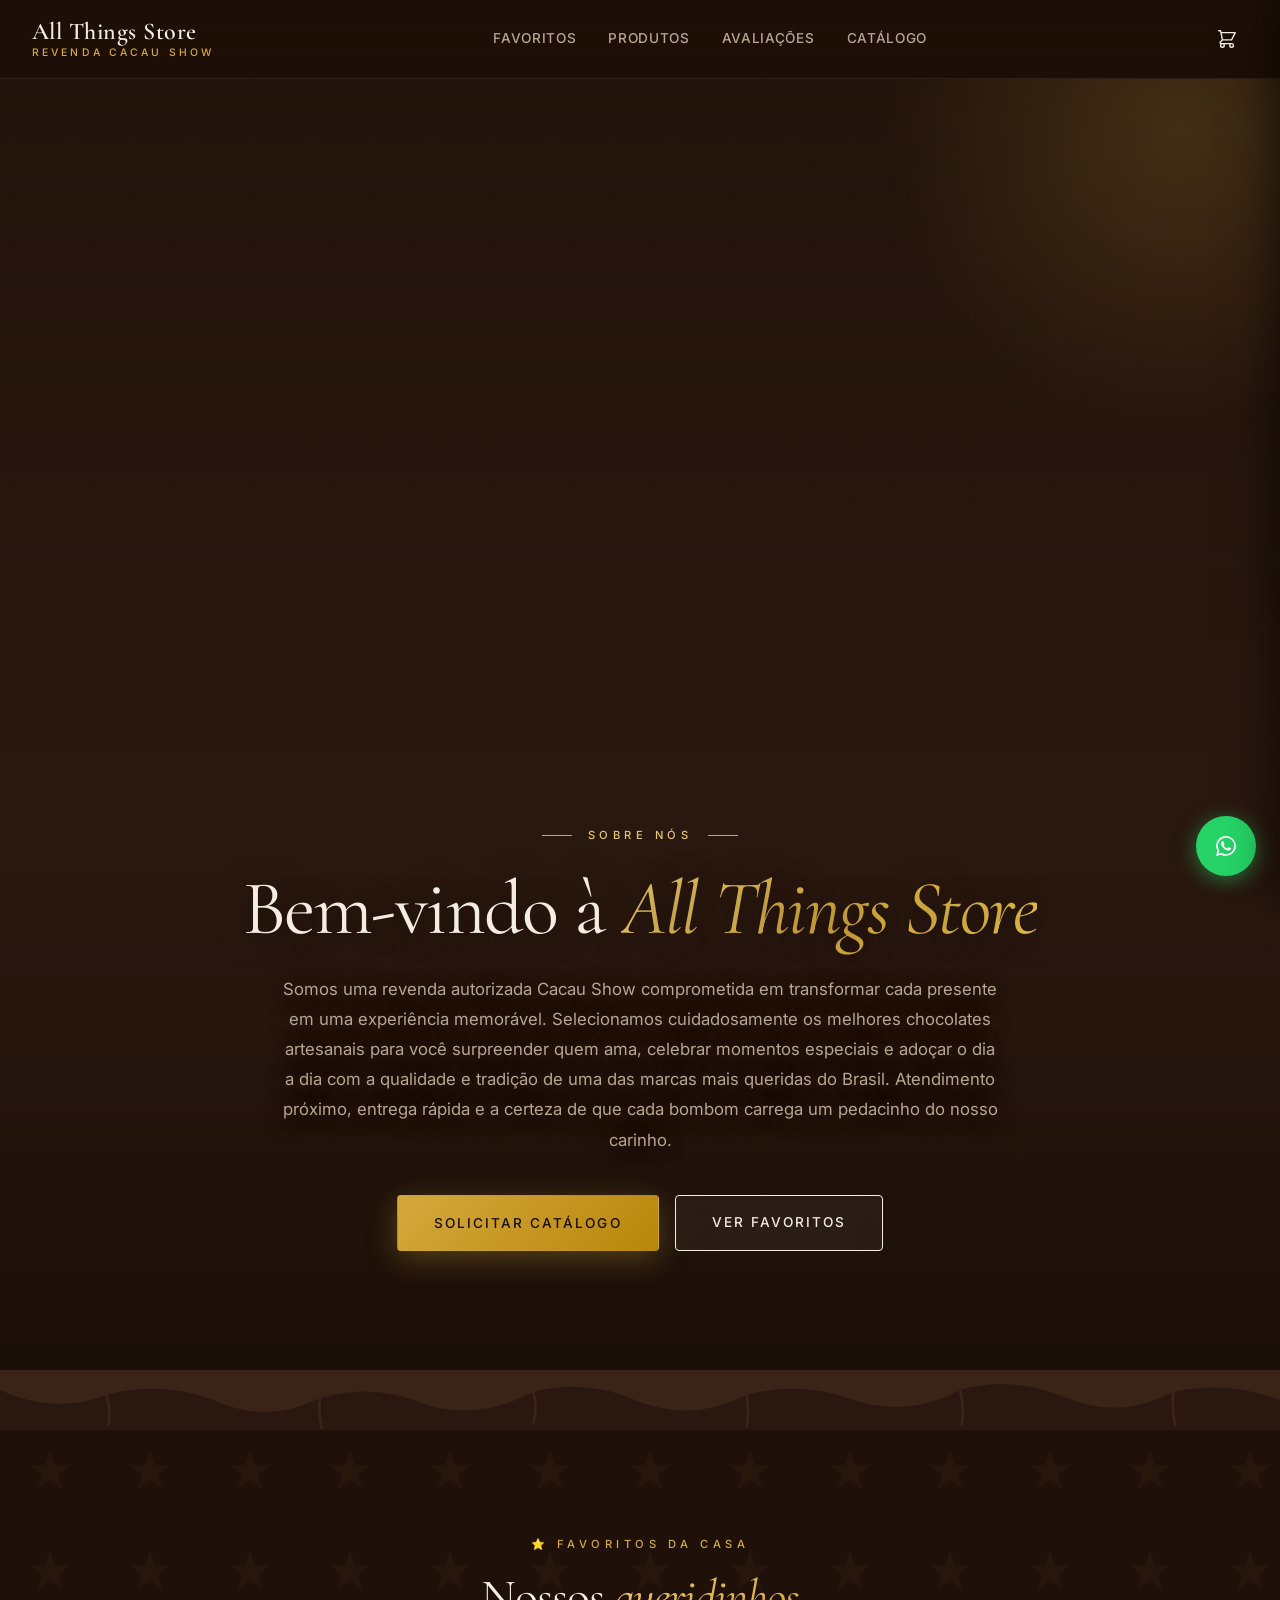
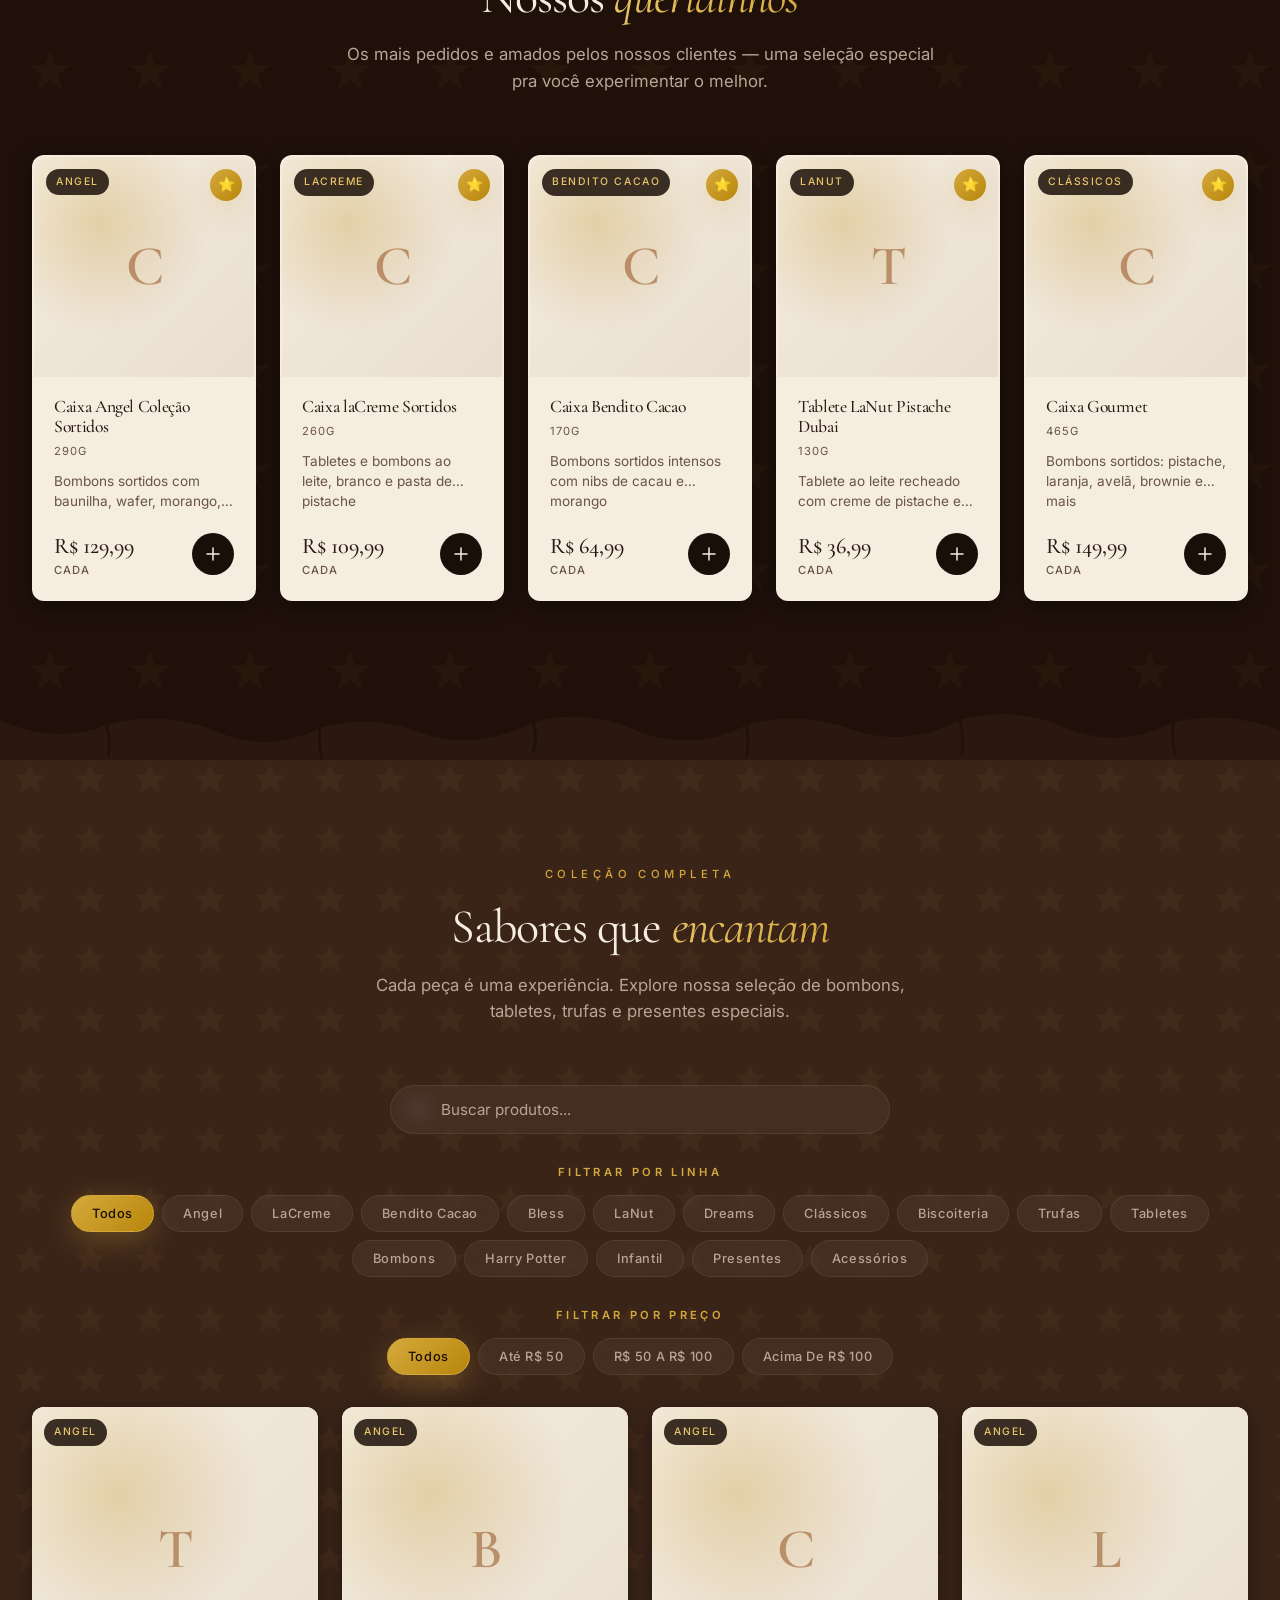
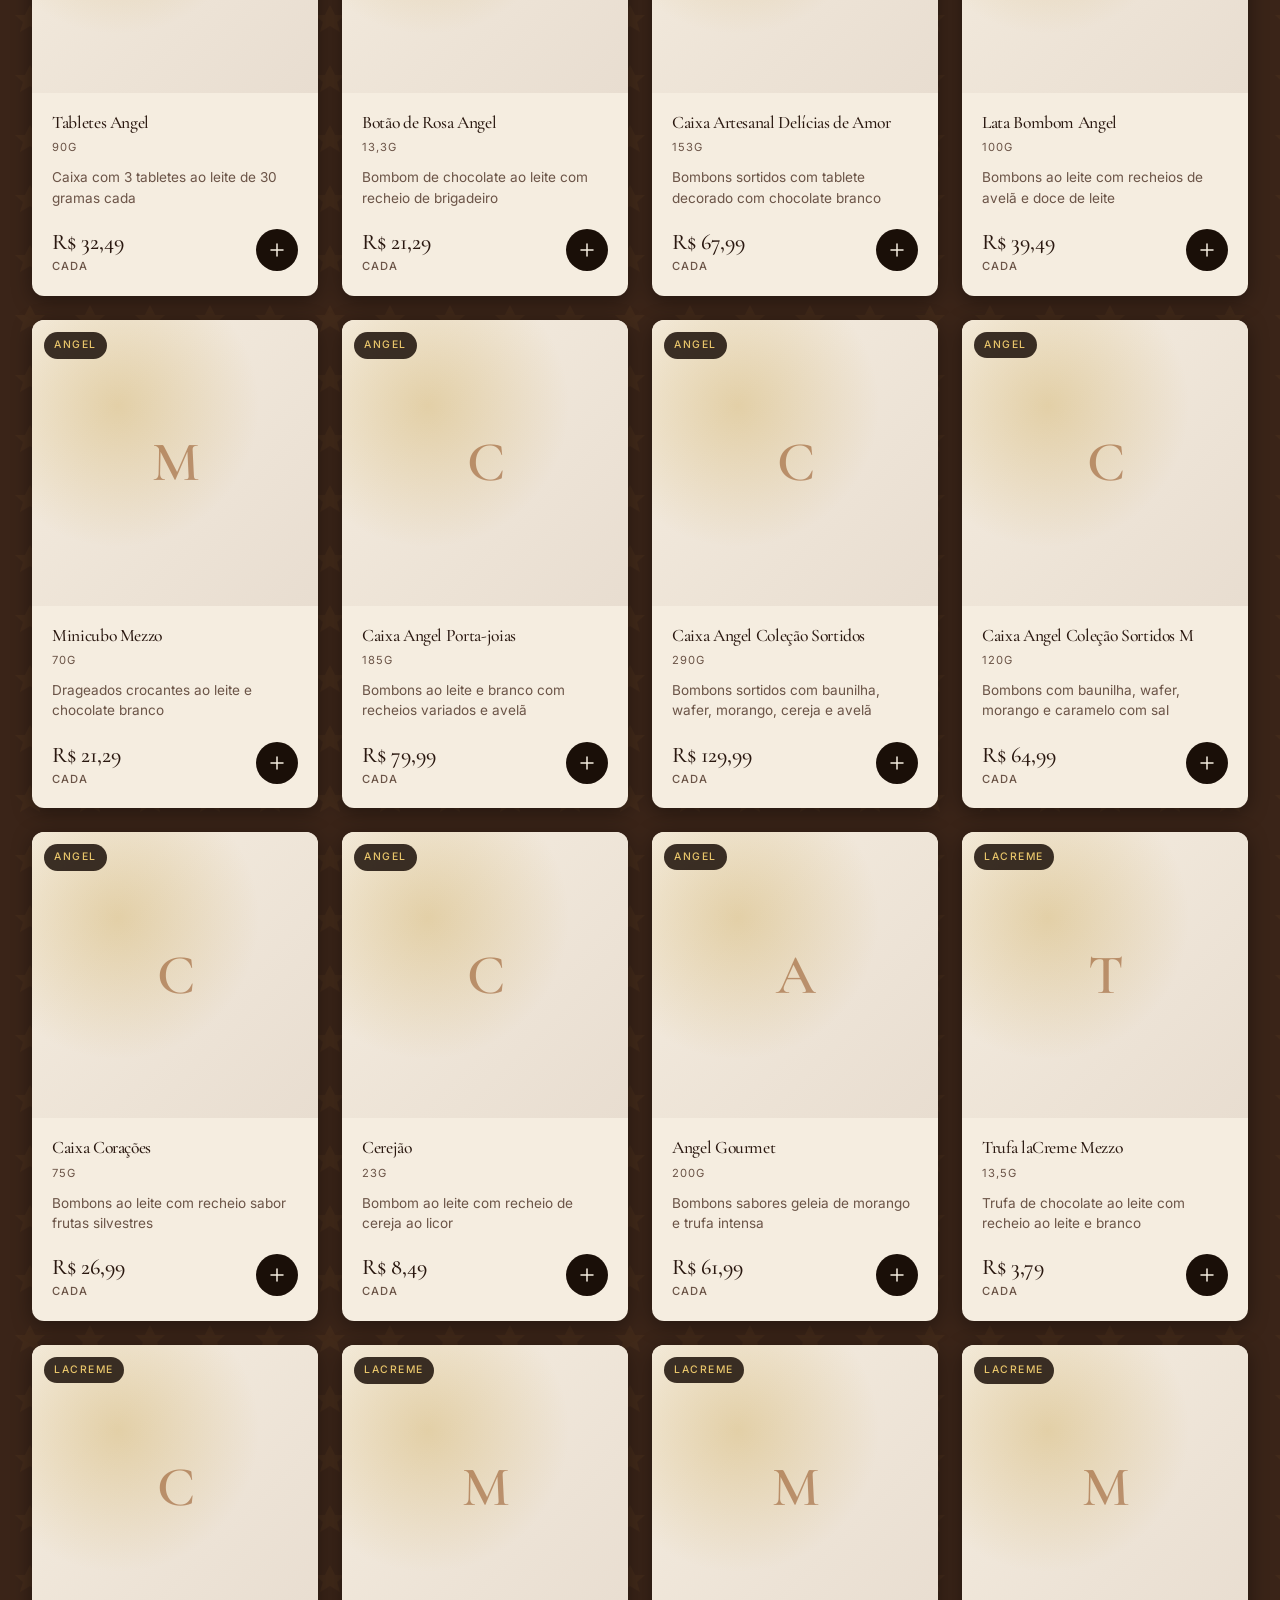
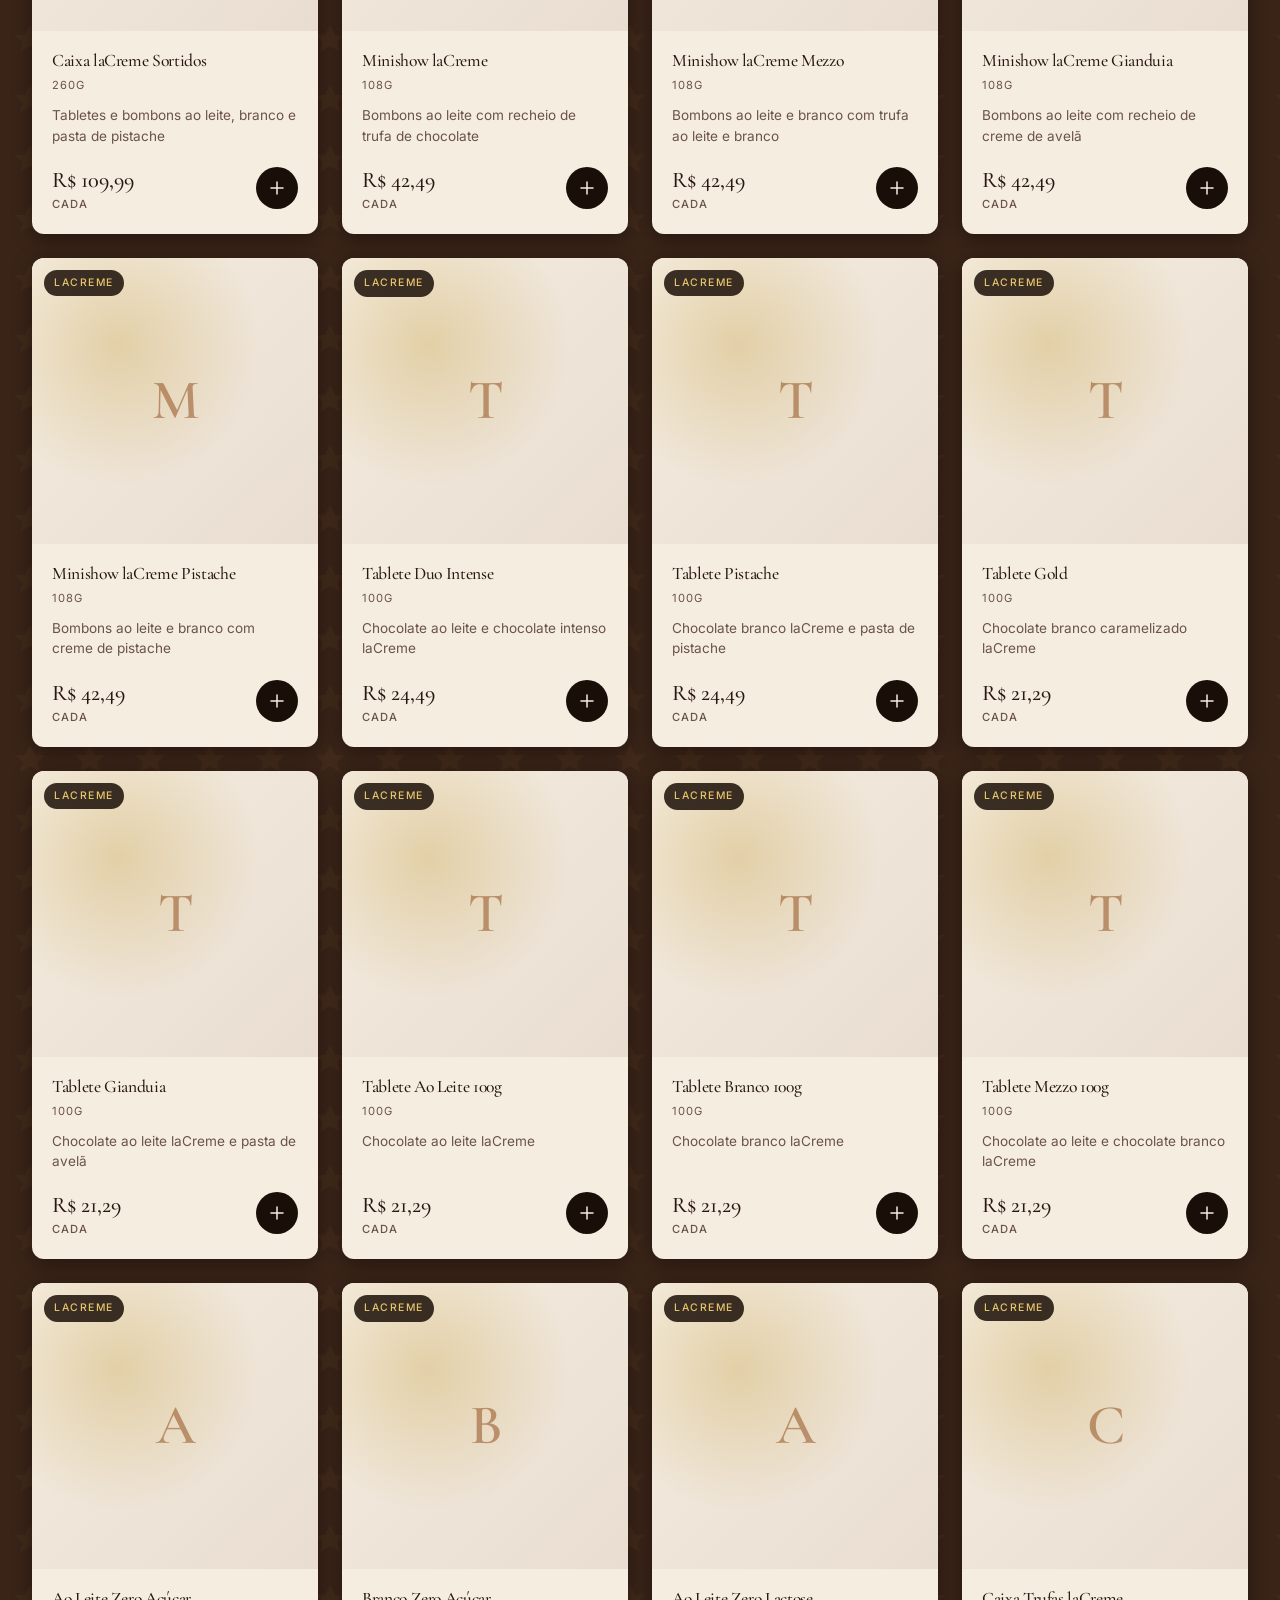
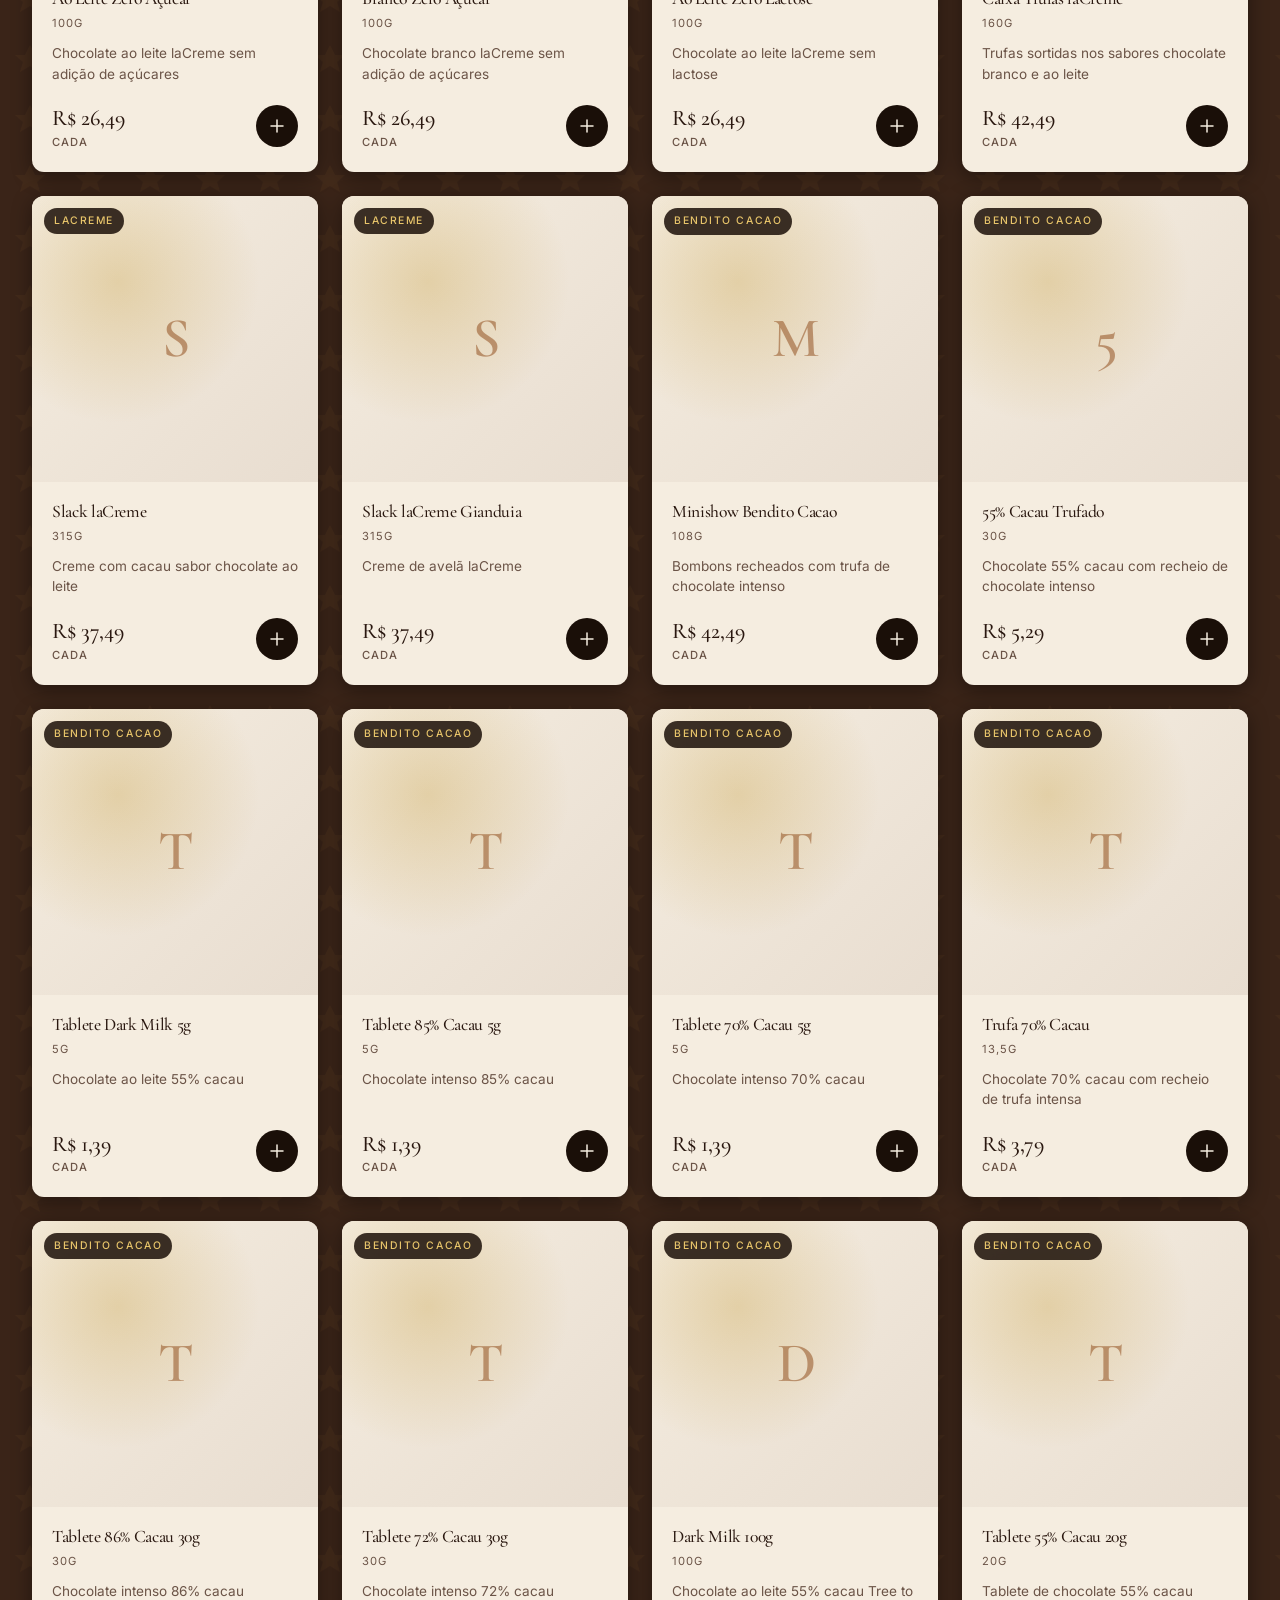
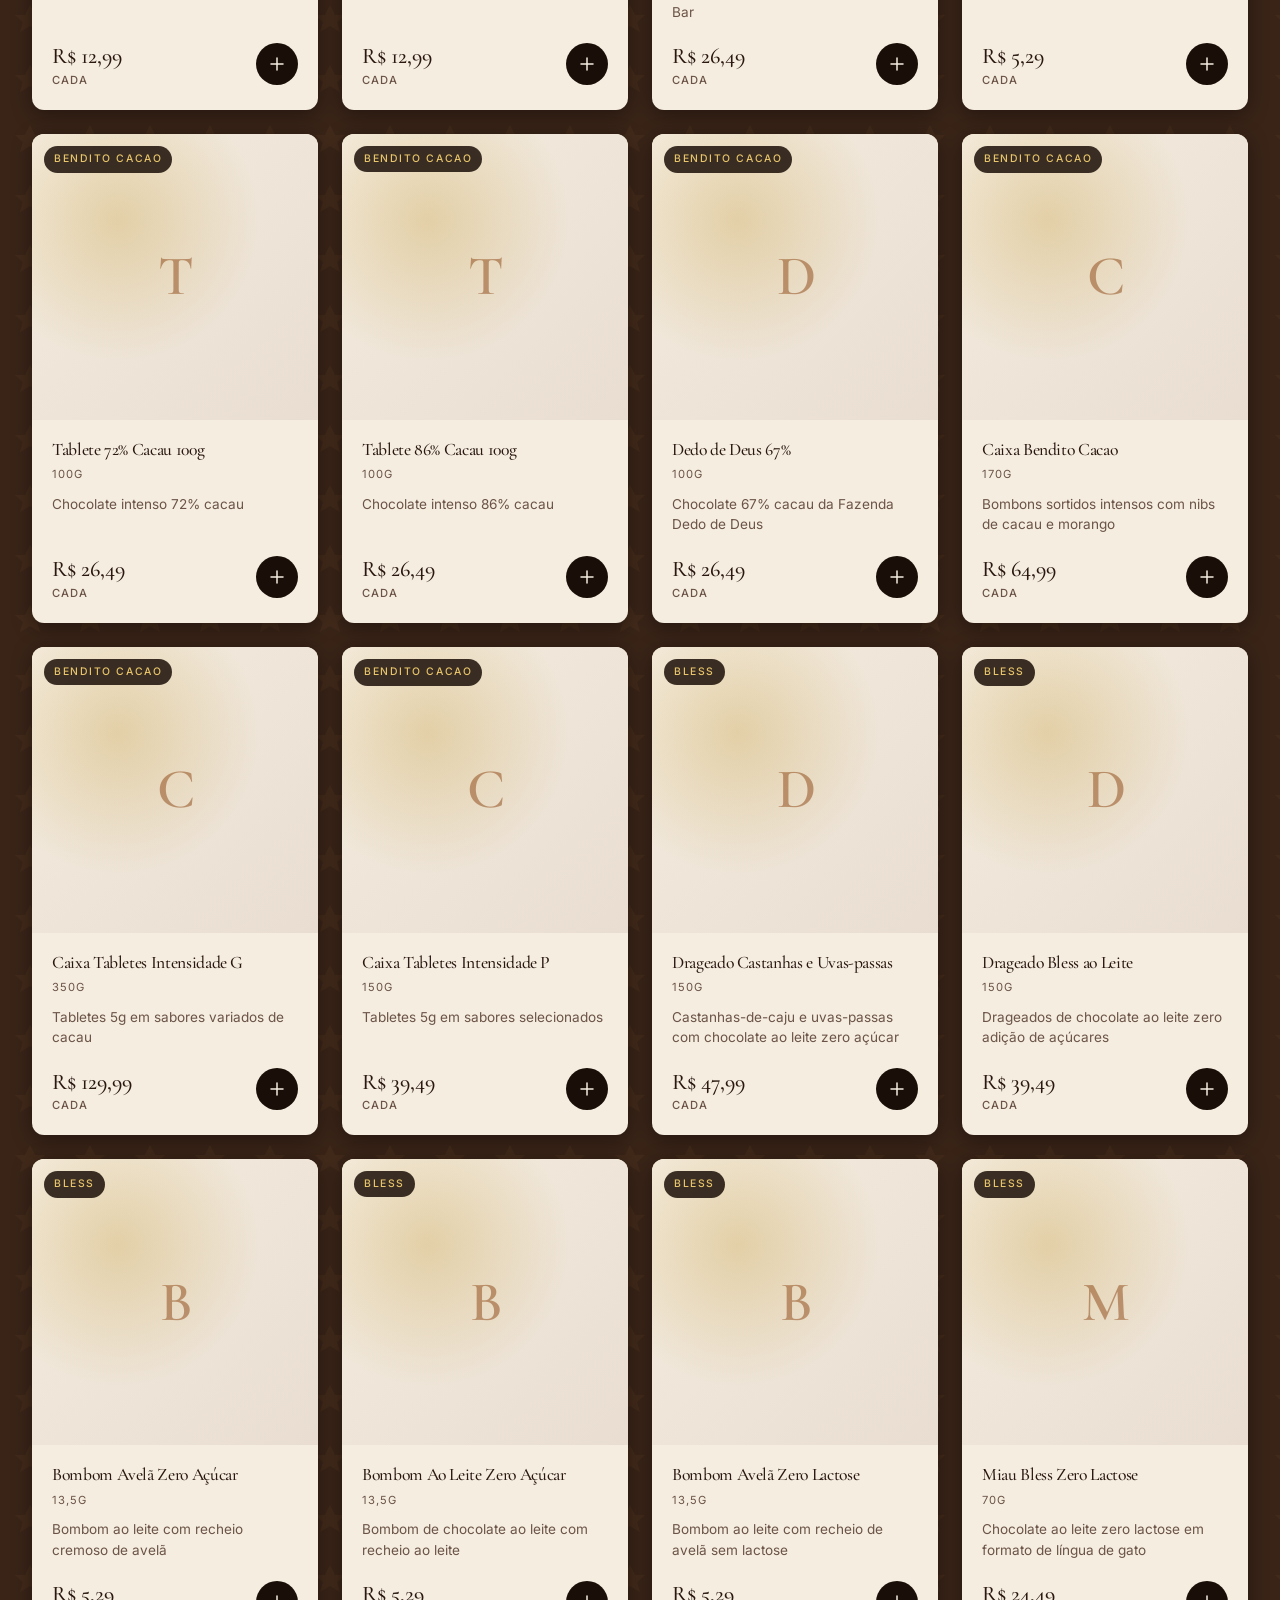
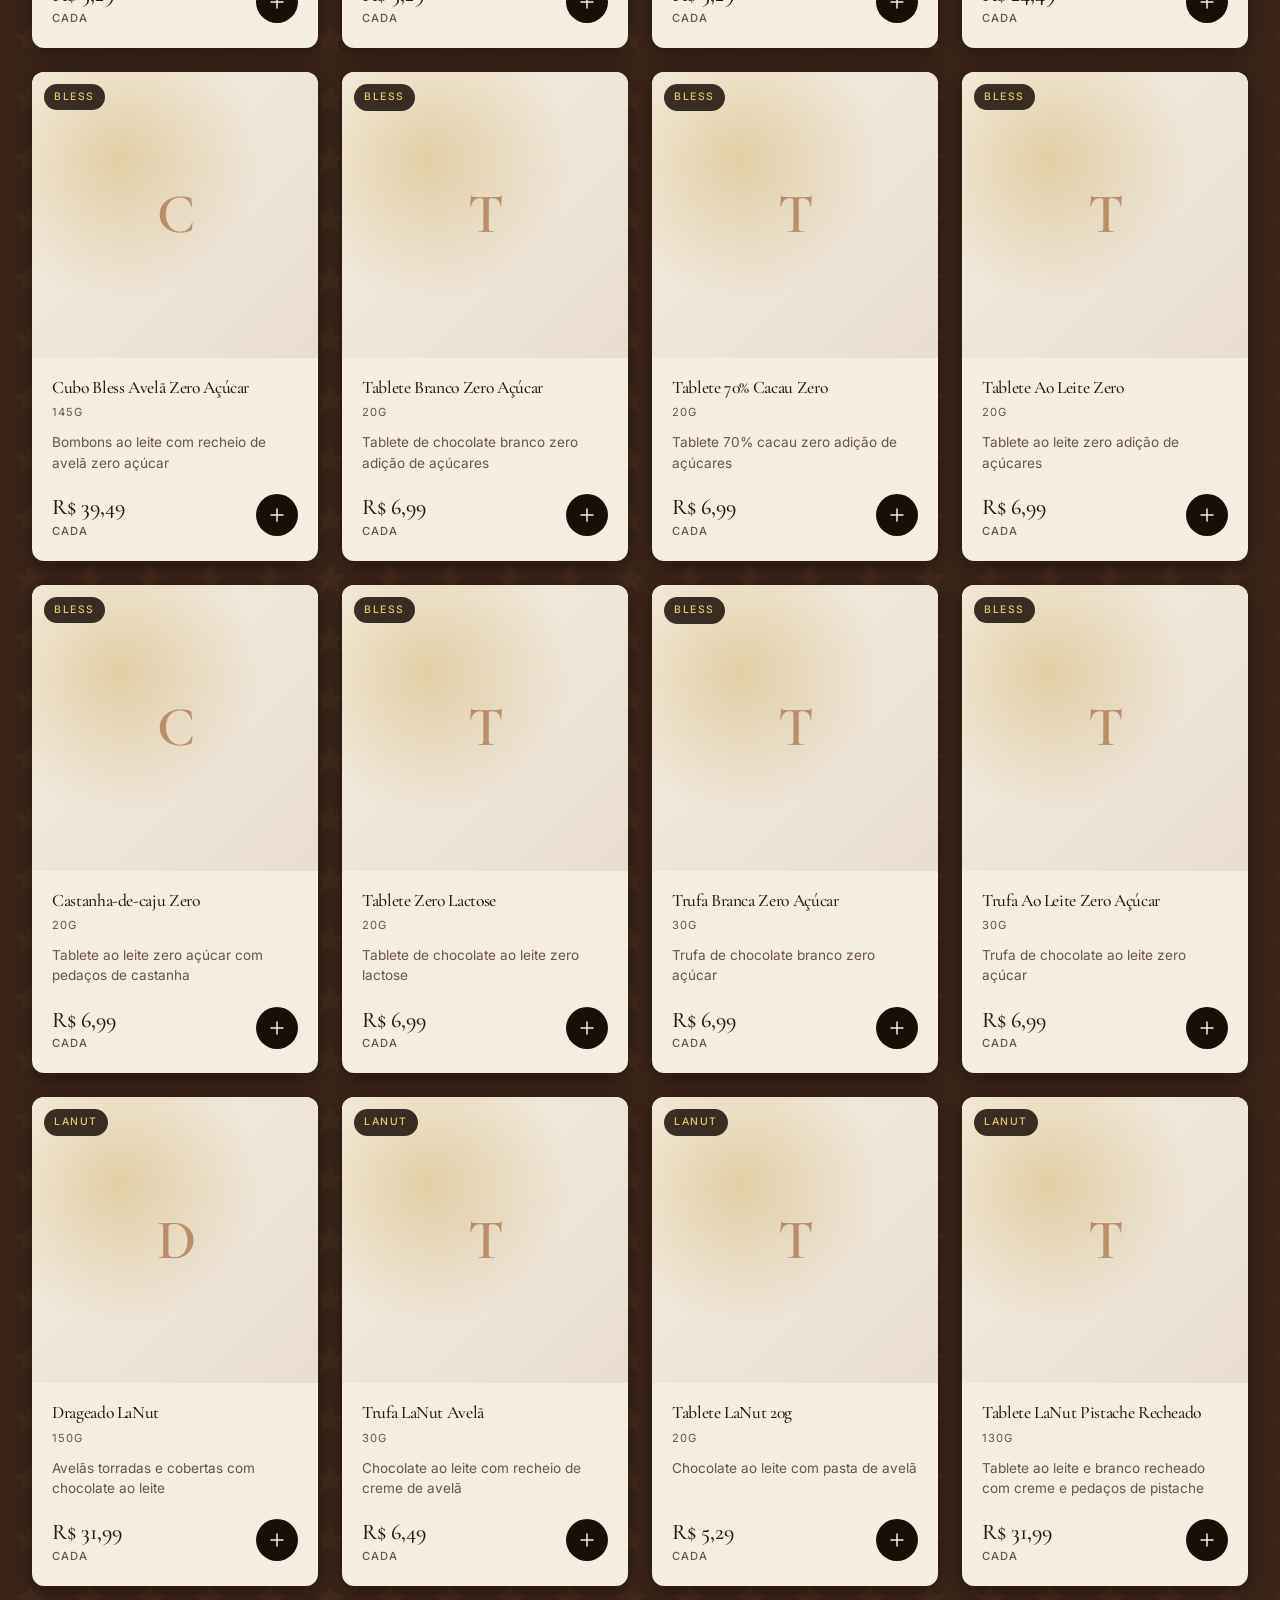
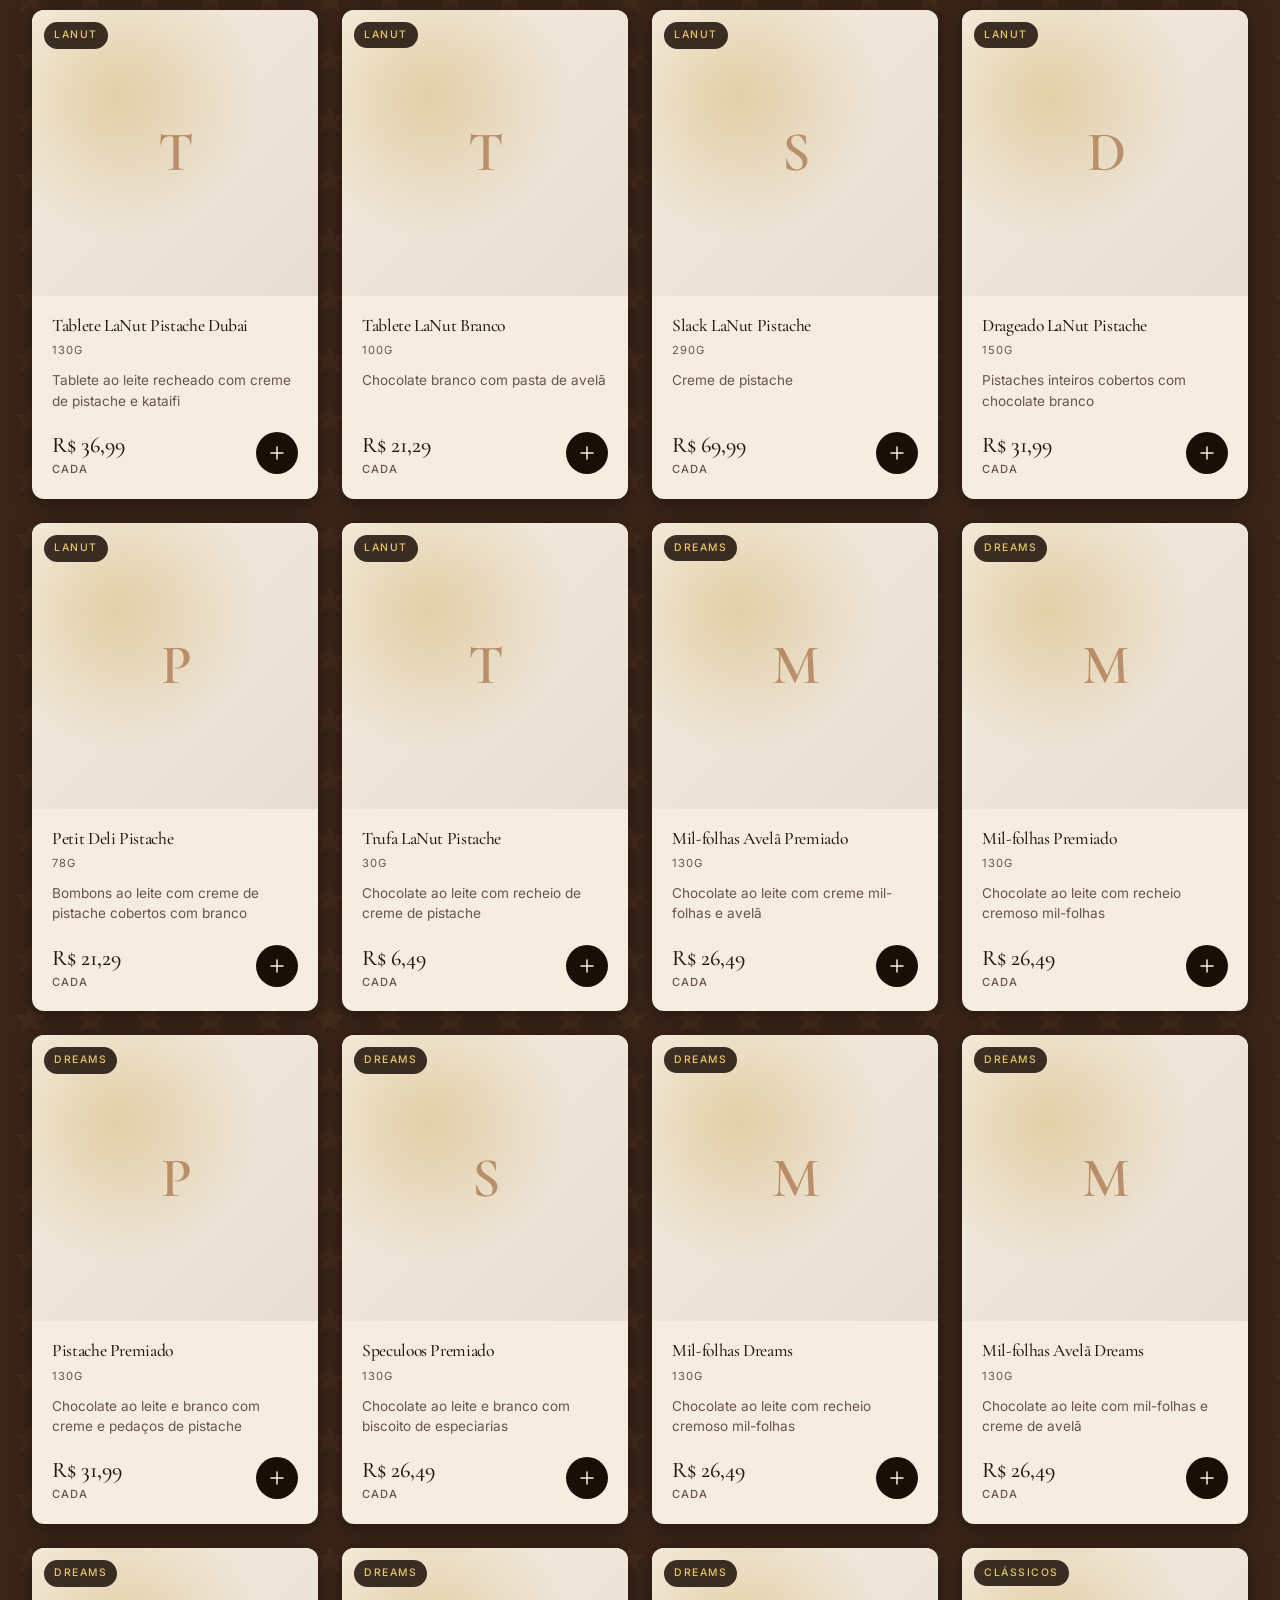
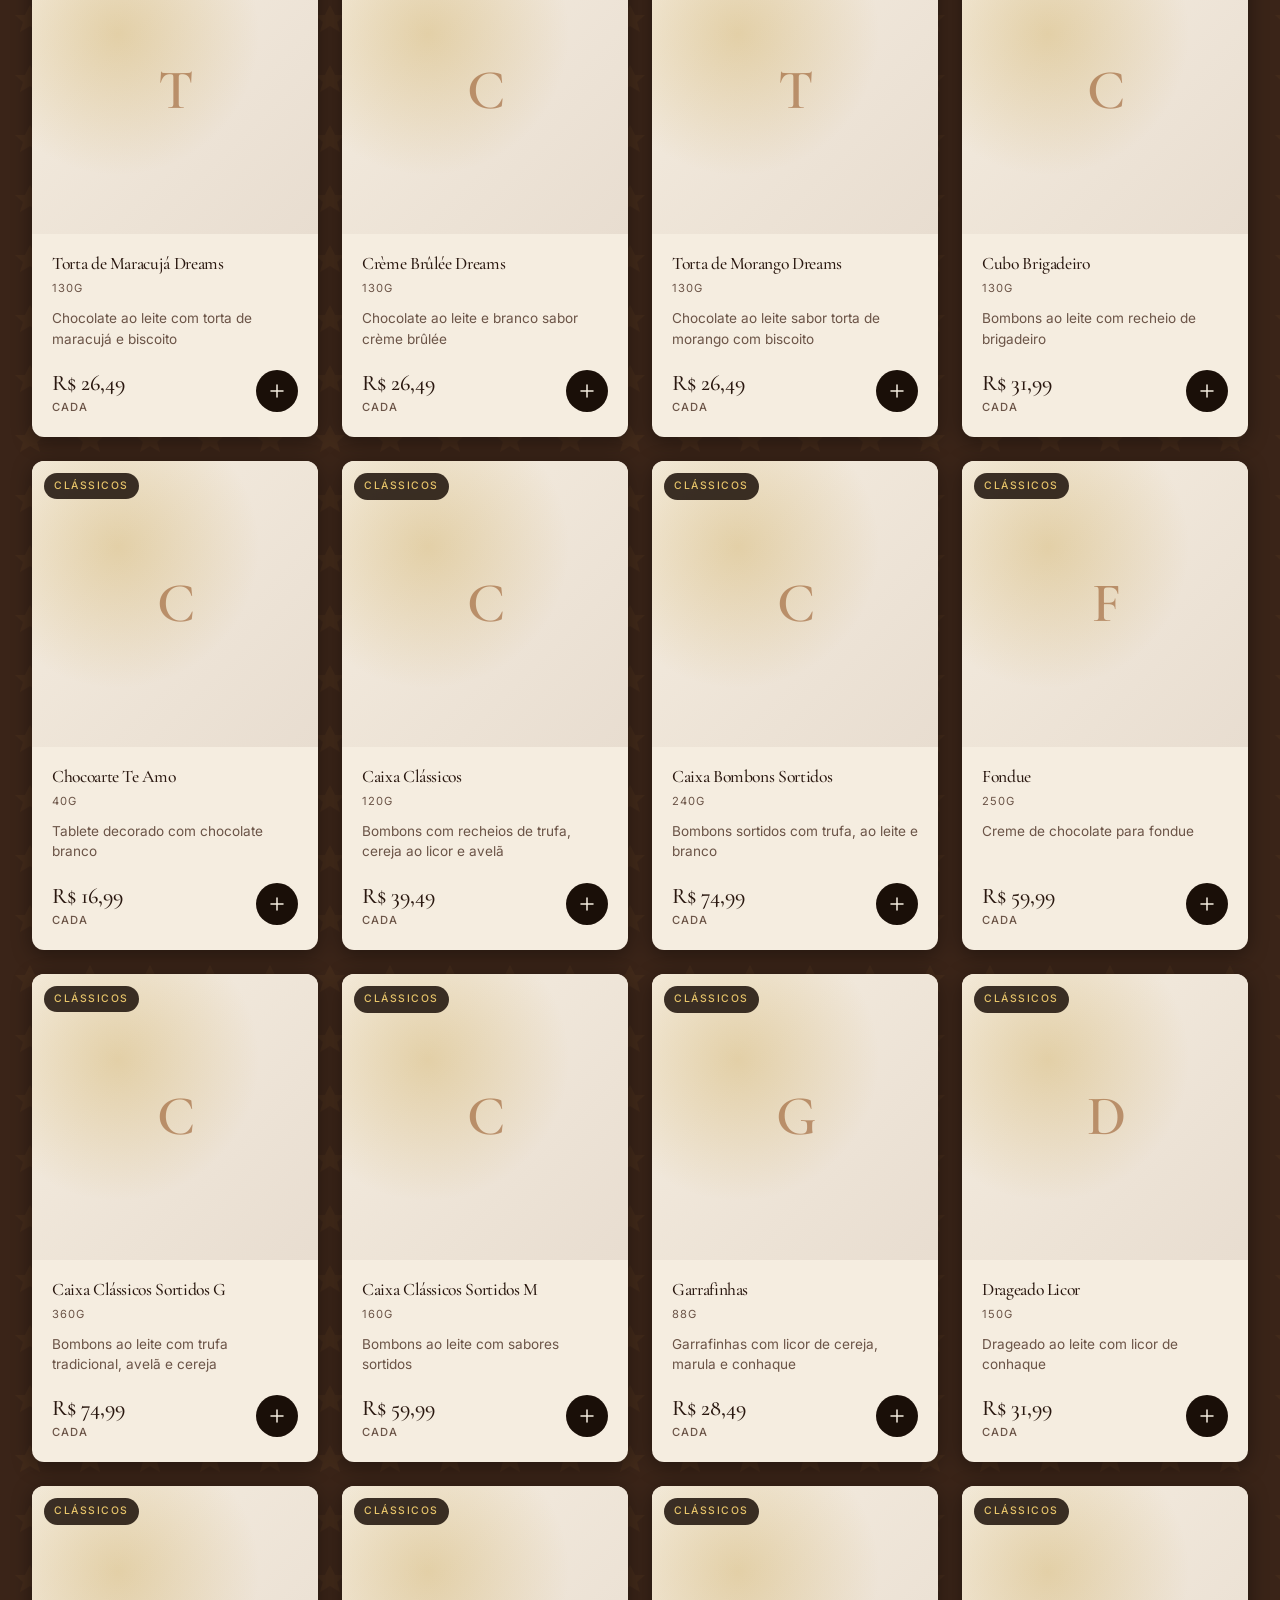
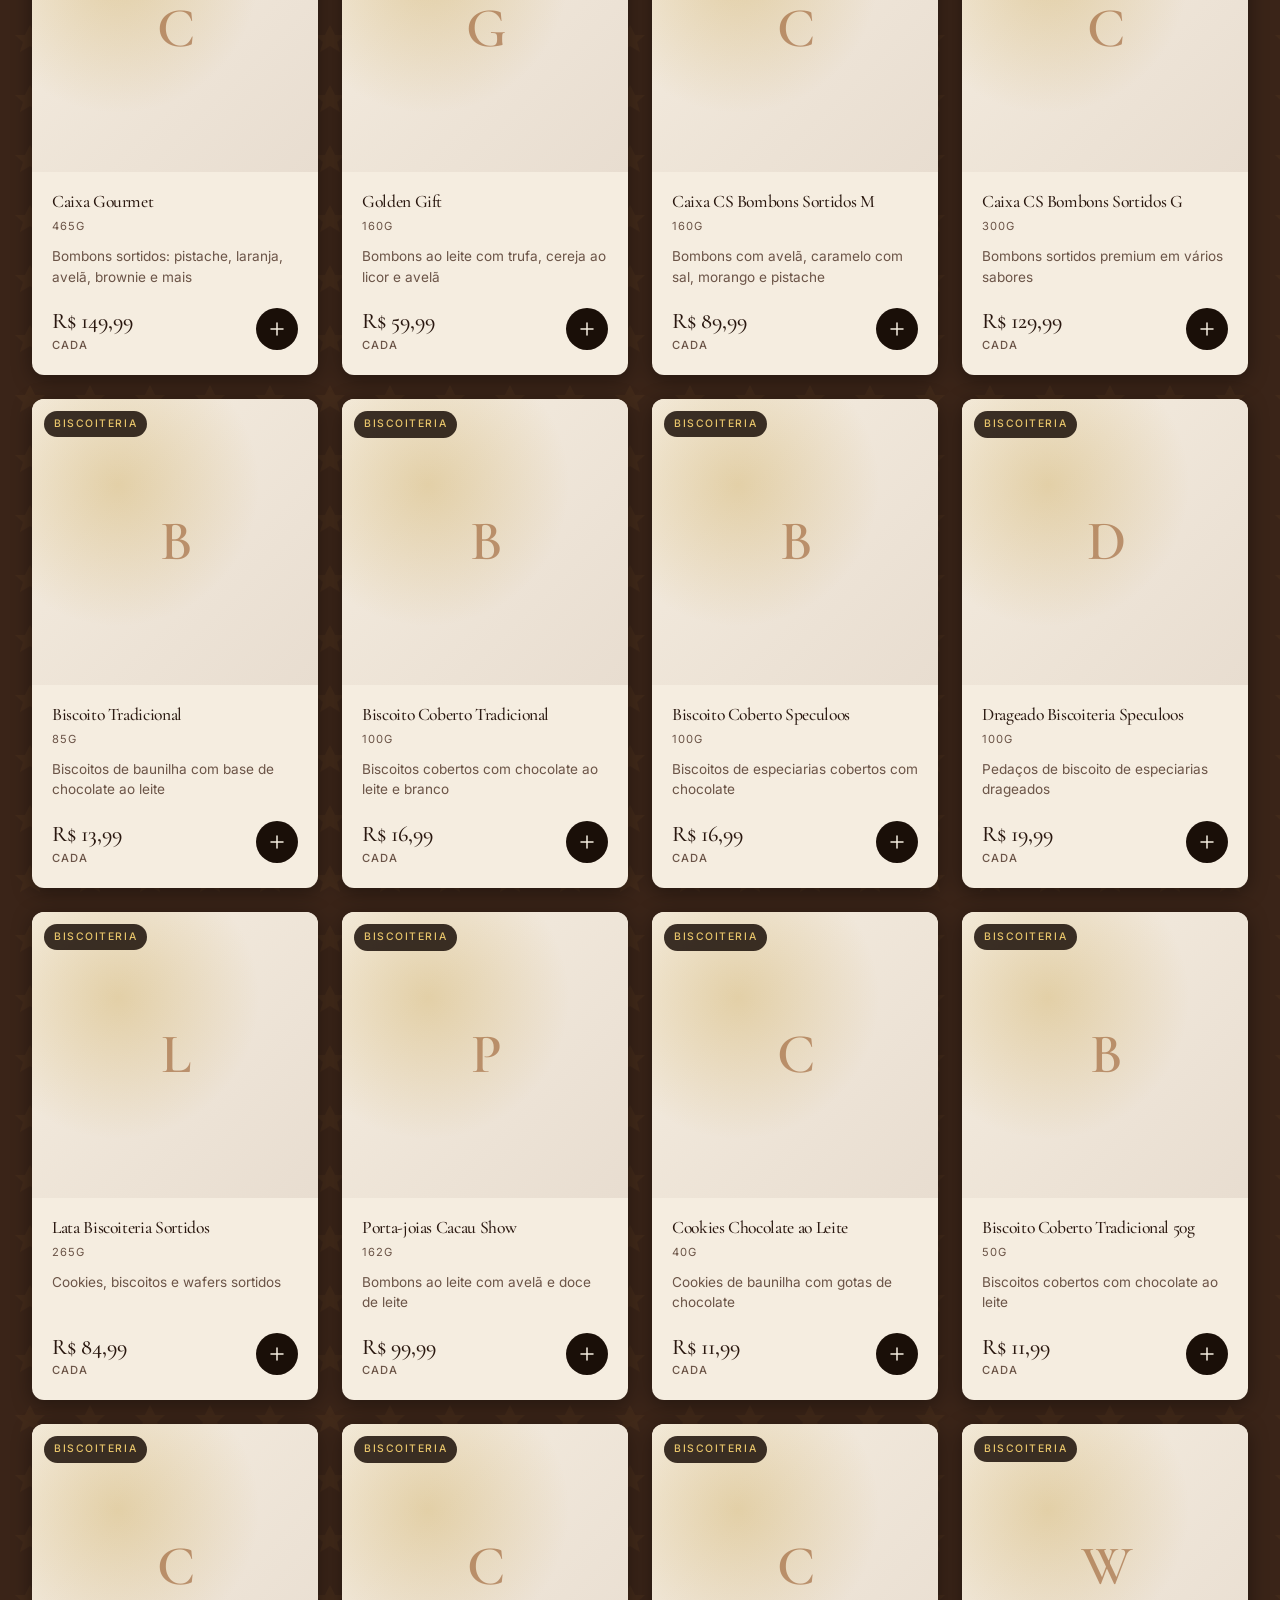
<file: index.html>
<!DOCTYPE html>
<html lang="pt-BR">
<head>
  <meta charset="UTF-8">
  <meta name="viewport" content="width=device-width, initial-scale=1.0">
  <title>All Things Store — Chocolates Cacau Show | Revenda Premium</title>
  <meta name="description" content="Revenda autorizada Cacau Show. Os melhores chocolates artesanais para todas as ocasiões.">
  <meta name="theme-color" content="#1A0F08">
  <meta property="og:title" content="All Things Store — Chocolates Premium">
  <meta property="og:description" content="Os melhores chocolates Cacau Show com entrega rápida e atendimento personalizado.">
  <meta property="og:type" content="website">
  <meta property="og:locale" content="pt_BR">
  <link rel="preconnect" href="https://fonts.googleapis.com">
  <link rel="preconnect" href="https://fonts.gstatic.com" crossorigin>
  <link href="https://fonts.googleapis.com/css2?family=Cormorant+Garamond:ital,wght@0,400;0,500;0,600;1,400;1,500&family=Inter:wght@400;500;600;700&display=swap" rel="stylesheet">
  <link rel="stylesheet" href="css/style.css">
</head>
<body>

<header class="header">
  <div class="header-inner">
    <a href="#inicio" class="logo">
      All Things Store
      <span class="logo-sub">Revenda Cacau Show</span>
    </a>
    <nav class="nav" id="navMenu">
      <a href="#favoritos">Favoritos</a>
      <a href="#produtos">Produtos</a>
      <a href="#avaliacoes">Avaliações</a>
      <a href="#catalogo">Catálogo</a>
    </nav>
    <div class="header-actions">
      <button class="icon-btn" id="cartBtn" aria-label="Abrir carrinho">
        <svg viewBox="0 0 24 24" fill="none" stroke="currentColor"><path stroke-linecap="round" stroke-linejoin="round" d="M3 3h2l.4 2M7 13h10l4-8H5.4M7 13L5.4 5M7 13l-2.293 2.293c-.63.63-.184 1.707.707 1.707H17m0 0a2 2 0 100 4 2 2 0 000-4zm-8 2a2 2 0 11-4 0 2 2 0 014 0z"/></svg>
        <span class="cart-count" id="cartCount">0</span>
      </button>
      <button class="menu-toggle" id="menuToggle" aria-label="Abrir menu">
        <span></span><span></span><span></span>
      </button>
    </div>
  </div>
</header>

<main>

<section class="hero" id="inicio">
  <video class="hero-video" autoplay muted loop playsinline preload="auto" aria-hidden="true">
    <source src="videos/hero-chocolates.mp4" type="video/mp4">
  </video>
  <span class="hero-tag">Sobre Nós</span>
  <h1>Bem-vindo à <em>All Things Store</em></h1>
  <p class="hero-sub">Somos uma revenda autorizada Cacau Show comprometida em transformar cada presente em uma experiência memorável. Selecionamos cuidadosamente os melhores chocolates artesanais para você surpreender quem ama, celebrar momentos especiais e adoçar o dia a dia com a qualidade e tradição de uma das marcas mais queridas do Brasil. Atendimento próximo, entrega rápida e a certeza de que cada bombom carrega um pedacinho do nosso carinho.</p>
  <div class="hero-actions">
    <button class="btn btn-primary" id="catalogBtnHero">Solicitar Catálogo</button>
    <a href="#favoritos" class="btn btn-outline">Ver Favoritos</a>
  </div>
</section>

<div class="chocolate-drip">
  <svg viewBox="0 0 1440 60" preserveAspectRatio="none" xmlns="http://www.w3.org/2000/svg">
    <path d="M0,0 L0,20 Q60,45 120,25 Q180,10 240,30 Q300,55 360,28 Q420,12 480,35 Q540,50 600,22 Q660,8 720,32 Q780,52 840,25 Q900,10 960,30 Q1020,48 1080,20 Q1140,5 1200,28 Q1260,50 1320,22 Q1380,10 1440,30 L1440,0 Z" fill="#3A2418"/>
    <path d="M120,25 Q125,40 122,55 M360,28 Q358,45 362,58 M600,22 Q605,38 600,52 M840,25 Q843,42 840,56 M1080,20 Q1085,38 1082,55 M1320,22 Q1318,40 1322,55" stroke="#3A2418" stroke-width="3" fill="none" stroke-linecap="round"/>
  </svg>
</div>

<section class="favorites" id="favoritos">
  <div class="section-inner">
    <div class="section-header">
      <span class="section-tag">⭐ Favoritos da Casa</span>
      <h2>Nossos <em>queridinhos</em></h2>
      <p>Os mais pedidos e amados pelos nossos clientes — uma seleção especial pra você experimentar o melhor.</p>
    </div>
    <div class="favorites-grid" id="favoritesGrid"></div>
  </div>
</section>

<div class="chocolate-drip">
  <svg viewBox="0 0 1440 60" preserveAspectRatio="none" xmlns="http://www.w3.org/2000/svg">
    <path d="M0,0 L0,20 Q60,45 120,25 Q180,10 240,30 Q300,55 360,28 Q420,12 480,35 Q540,50 600,22 Q660,8 720,32 Q780,52 840,25 Q900,10 960,30 Q1020,48 1080,20 Q1140,5 1200,28 Q1260,50 1320,22 Q1380,10 1440,30 L1440,0 Z" fill="#1F100A"/>
    <path d="M120,25 Q125,40 122,55 M360,28 Q358,45 362,58 M600,22 Q605,38 600,52 M840,25 Q843,42 840,56 M1080,20 Q1085,38 1082,55 M1320,22 Q1318,40 1322,55" stroke="#1F100A" stroke-width="3" fill="none" stroke-linecap="round"/>
  </svg>
</div>

<section id="produtos">
  <div class="section-inner">
    <div class="section-header">
      <span class="section-tag">Coleção Completa</span>
      <h2>Sabores que <em>encantam</em></h2>
      <p>Cada peça é uma experiência. Explore nossa seleção de bombons, tabletes, trufas e presentes especiais.</p>
    </div>
    <div class="search-bar">
      <svg viewBox="0 0 24 24" fill="none" stroke="currentColor" stroke-width="2"><path stroke-linecap="round" stroke-linejoin="round" d="M21 21l-6-6m2-5a7 7 0 11-14 0 7 7 0 0114 0z"/></svg>
      <input type="text" id="searchInput" placeholder="Buscar produtos..." aria-label="Buscar produtos">
    </div>

    <div class="filter-group">
      <h4 class="filter-label">Filtrar por Linha</h4>
      <div class="filters" id="filters"></div>
    </div>

    <div class="filter-group">
      <h4 class="filter-label">Filtrar por Preço</h4>
      <div class="filters" id="priceFilters">
        <button class="filter-btn active" data-price="all">Todos</button>
        <button class="filter-btn" data-price="low">Até R$ 50</button>
        <button class="filter-btn" data-price="mid">R$ 50 a R$ 100</button>
        <button class="filter-btn" data-price="high">Acima de R$ 100</button>
      </div>
    </div>

    <div class="products-grid" id="productsGrid"></div>
  </div>
</section>

<div class="chocolate-drip">
  <svg viewBox="0 0 1440 60" preserveAspectRatio="none" xmlns="http://www.w3.org/2000/svg">
    <path d="M0,0 L0,20 Q60,45 120,25 Q180,10 240,30 Q300,55 360,28 Q420,12 480,35 Q540,50 600,22 Q660,8 720,32 Q780,52 840,25 Q900,10 960,30 Q1020,48 1080,20 Q1140,5 1200,28 Q1260,50 1320,22 Q1380,10 1440,30 L1440,0 Z" fill="#3A2418"/>
    <path d="M120,25 Q125,40 122,55 M360,28 Q358,45 362,58 M600,22 Q605,38 600,52 M840,25 Q843,42 840,56 M1080,20 Q1085,38 1082,55 M1320,22 Q1318,40 1322,55" stroke="#3A2418" stroke-width="3" fill="none" stroke-linecap="round"/>
  </svg>
</div>

<section class="benefits">
  <div class="section-inner">
    <div class="section-header">
      <span class="section-tag">Vantagens</span>
      <h2>Por que comprar <em>conosco</em></h2>
    </div>
    <div class="benefits-grid">
      <div class="benefit reveal">
        <div class="benefit-icon"><svg viewBox="0 0 24 24" fill="none" stroke="currentColor"><path stroke-linecap="round" stroke-linejoin="round" d="M9 12l2 2 4-4m5.618-4.016A11.955 11.955 0 0112 2.944a11.955 11.955 0 01-8.618 3.04A12.02 12.02 0 003 9c0 5.591 3.824 10.29 9 11.622 5.176-1.332 9-6.03 9-11.622 0-1.042-.133-2.052-.382-3.016z"/></svg></div>
        <h3>Produtos Originais</h3>
        <p>Revenda autorizada Cacau Show com garantia de qualidade</p>
      </div>
      <div class="benefit reveal">
        <div class="benefit-icon"><svg viewBox="0 0 24 24" fill="none" stroke="currentColor"><path stroke-linecap="round" stroke-linejoin="round" d="M13 16h-1v-4h-1m1-4h.01M21 12a9 9 0 11-18 0 9 9 0 0118 0z"/></svg></div>
        <h3>Atendimento Próximo</h3>
        <p>Tire dúvidas e faça pedidos diretamente pelo WhatsApp</p>
      </div>
      <div class="benefit reveal">
        <div class="benefit-icon"><svg viewBox="0 0 24 24" fill="none" stroke="currentColor"><path stroke-linecap="round" stroke-linejoin="round" d="M5 8h14M5 8a2 2 0 110-4h14a2 2 0 110 4M5 8v10a2 2 0 002 2h10a2 2 0 002-2V8m-9 4h4"/></svg></div>
        <h3>Para Toda Ocasião</h3>
        <p>Presentes corporativos, datas especiais e momentos íntimos</p>
      </div>
      <div class="benefit reveal">
        <div class="benefit-icon"><svg viewBox="0 0 24 24" fill="none" stroke="currentColor"><path stroke-linecap="round" stroke-linejoin="round" d="M5 13l4 4L19 7"/></svg></div>
        <h3>Pagamento Seguro</h3>
        <p>Combinado diretamente conosco com total transparência</p>
      </div>
    </div>
  </div>
</section>

<div class="chocolate-drip">
  <svg viewBox="0 0 1440 60" preserveAspectRatio="none" xmlns="http://www.w3.org/2000/svg">
    <path d="M0,0 L0,20 Q60,45 120,25 Q180,10 240,30 Q300,55 360,28 Q420,12 480,35 Q540,50 600,22 Q660,8 720,32 Q780,52 840,25 Q900,10 960,30 Q1020,48 1080,20 Q1140,5 1200,28 Q1260,50 1320,22 Q1380,10 1440,30 L1440,0 Z" fill="#1A0F08"/>
    <path d="M120,25 Q125,40 122,55 M360,28 Q358,45 362,58 M600,22 Q605,38 600,52 M840,25 Q843,42 840,56 M1080,20 Q1085,38 1082,55 M1320,22 Q1318,40 1322,55" stroke="#1A0F08" stroke-width="3" fill="none" stroke-linecap="round"/>
  </svg>
</div>

<section class="testimonials" id="avaliacoes">
  <div class="section-inner">
    <div class="section-header">
      <span class="section-tag">Avaliações</span>
      <h2>O que nossos <em>clientes</em> dizem</h2>
      <p>Histórias reais de quem já presenteou e foi presenteado conosco.</p>
    </div>
    <div class="testimonials-grid">
      <div class="testimonial reveal">
        <div class="stars">★★★★★</div>
        <p class="testimonial-text">"Comprei a Caixa Angel pra dar pra minha mãe no Dia das Mães e ela amou! O atendimento foi super atencioso, me ajudaram a escolher a melhor opção. Chegou tudo certinho e bem embalado."</p>
        <div class="testimonial-author">
          <div class="author-avatar">M</div>
          <div>
            <strong>Mariana Silva</strong>
            <span>São Paulo, SP</span>
          </div>
        </div>
      </div>

      <div class="testimonial reveal">
        <div class="stars">★★★★★</div>
        <p class="testimonial-text">"Já é a terceira vez que peço aqui. Sempre fresquinho, entrega rápida e o atendimento pelo WhatsApp é nota dez. Recomendo demais pra quem quer presentear com elegância."</p>
        <div class="testimonial-author">
          <div class="author-avatar">R</div>
          <div>
            <strong>Rafael Mendes</strong>
            <span>Mogi das Cruzes, SP</span>
          </div>
        </div>
      </div>

      <div class="testimonial reveal">
        <div class="stars">★★★★★</div>
        <p class="testimonial-text">"Encomendei caixas personalizadas pros clientes da minha empresa no fim de ano. Resultado impecável! Todo mundo elogiou e vou fechar pacote pro próximo Natal também."</p>
        <div class="testimonial-author">
          <div class="author-avatar">C</div>
          <div>
            <strong>Carolina Ferraz</strong>
            <span>Empresária</span>
          </div>
        </div>
      </div>

      <div class="testimonial reveal">
        <div class="stars">★★★★★</div>
        <p class="testimonial-text">"Os bombons da linha laCreme são meu vício! Atendimento humanizado, sempre dão dicas dos lançamentos. Virei cliente fiel da All Things Store."</p>
        <div class="testimonial-author">
          <div class="author-avatar">J</div>
          <div>
            <strong>Juliana Costa</strong>
            <span>Guarulhos, SP</span>
          </div>
        </div>
      </div>

      <div class="testimonial reveal">
        <div class="stars">★★★★★</div>
        <p class="testimonial-text">"Pedi um kit pra surpreender minha namorada no aniversário. Veio com cartão personalizado, embalagem linda. Ela amou! Voltarei sempre."</p>
        <div class="testimonial-author">
          <div class="author-avatar">L</div>
          <div>
            <strong>Lucas Almeida</strong>
            <span>São Paulo, SP</span>
          </div>
        </div>
      </div>

      <div class="testimonial reveal">
        <div class="stars">★★★★★</div>
        <p class="testimonial-text">"Atendimento excepcional! Tinham paciência de mostrar várias opções até eu escolher. Os Dreams premiados são divinos. Chocolate de qualidade com preço justo."</p>
        <div class="testimonial-author">
          <div class="author-avatar">P</div>
          <div>
            <strong>Patrícia Oliveira</strong>
            <span>Suzano, SP</span>
          </div>
        </div>
      </div>
    </div>
  </div>
</section>

<div class="chocolate-drip">
  <svg viewBox="0 0 1440 60" preserveAspectRatio="none" xmlns="http://www.w3.org/2000/svg">
    <path d="M0,0 L0,20 Q60,45 120,25 Q180,10 240,30 Q300,55 360,28 Q420,12 480,35 Q540,50 600,22 Q660,8 720,32 Q780,52 840,25 Q900,10 960,30 Q1020,48 1080,20 Q1140,5 1200,28 Q1260,50 1320,22 Q1380,10 1440,30 L1440,0 Z" fill="#3A2418"/>
    <path d="M120,25 Q125,40 122,55 M360,28 Q358,45 362,58 M600,22 Q605,38 600,52 M840,25 Q843,42 840,56 M1080,20 Q1085,38 1082,55 M1320,22 Q1318,40 1322,55" stroke="#3A2418" stroke-width="3" fill="none" stroke-linecap="round"/>
  </svg>
</div>

<section class="catalog-cta" id="catalogo">
  <div class="catalog-inner">
    <span class="section-tag">Catálogo Completo</span>
    <h2>Receba nosso catálogo <em>completo</em></h2>
    <p>Mais de 200 produtos selecionados para você presentear ou se deliciar. Solicite agora pelo WhatsApp e atendimento personalizado.</p>
    <button class="btn btn-gold" id="catalogBtn">Solicitar pelo WhatsApp</button>
  </div>
</section>

</main>

<footer id="contato">
  <div class="footer-inner">
    <div class="footer-grid">
      <div class="footer-brand">
        <h3>All Things Store</h3>
        <p>Revenda autorizada Cacau Show. Os melhores chocolates artesanais para todos os momentos especiais.</p>
      </div>
      <div class="footer-col">
        <h4>Navegação</h4>
        <ul>
          <li><a href="#favoritos">Favoritos</a></li>
          <li><a href="#produtos">Produtos</a></li>
          <li><a href="#avaliacoes">Avaliações</a></li>
          <li><a href="#catalogo">Catálogo</a></li>
        </ul>
      </div>
      <div class="footer-col">
        <h4>Contato</h4>
        <ul>
          <li><a href="https://wa.me/5511940277555" target="_blank">WhatsApp: (11) 94027-7555</a></li>
        </ul>
      </div>
    </div>
    <div class="footer-bottom">
      <p>© 2026 All Things Store · Revenda autorizada Cacau Show</p>
    </div>
  </div>
</footer>

<a href="https://wa.me/5511940277555?text=Ol%C3%A1!%20Gostaria%20de%20mais%20informa%C3%A7%C3%B5es" target="_blank" class="whatsapp-float" aria-label="WhatsApp">
  <svg viewBox="0 0 24 24" fill="currentColor"><path d="M17.6 6.32A7.85 7.85 0 0012.05 4a7.94 7.94 0 00-6.88 11.91L4 20l4.2-1.1a7.93 7.93 0 003.84.98h.01a7.95 7.95 0 007.94-7.94 7.9 7.9 0 00-2.39-5.62zM12.05 18.5h-.01a6.6 6.6 0 01-3.36-.92l-.24-.14-2.5.66.67-2.43-.16-.25a6.6 6.6 0 01-1.01-3.5c0-3.64 2.97-6.6 6.61-6.6a6.55 6.55 0 014.66 1.94 6.55 6.55 0 011.92 4.66 6.61 6.61 0 01-6.59 6.58zm3.62-4.93c-.2-.1-1.18-.58-1.36-.65-.18-.07-.31-.1-.45.1-.13.2-.51.65-.62.78-.12.13-.23.15-.42.05-.2-.1-.84-.31-1.59-.99-.59-.52-.99-1.17-1.1-1.36-.12-.2-.01-.3.09-.4.09-.1.2-.23.3-.35.1-.12.13-.2.2-.33.06-.13.03-.25-.02-.35-.05-.1-.45-1.08-.62-1.48-.16-.39-.32-.34-.45-.35h-.39c-.13 0-.34.05-.52.25s-.69.67-.69 1.64c0 .96.7 1.9.8 2.02.1.13 1.39 2.12 3.36 2.97.47.2.84.33 1.12.42.47.15.9.13 1.24.08.38-.06 1.18-.48 1.34-.95.17-.46.17-.86.12-.95-.05-.08-.18-.13-.38-.23z"/></svg>
</a>

<div class="cart-overlay" id="cartOverlay"></div>

<aside class="cart-sidebar" id="cartSidebar">
  <div class="cart-header">
    <h3>Seu Carrinho</h3>
    <button class="cart-close" id="cartClose" aria-label="Fechar">
      <svg viewBox="0 0 24 24" fill="none" stroke="currentColor" stroke-width="2"><path stroke-linecap="round" stroke-linejoin="round" d="M6 18L18 6M6 6l12 12"/></svg>
    </button>
  </div>
  <div class="cart-items" id="cartItems"></div>
  <div class="cart-footer">
    <div class="cart-total">
      <span>Total</span>
      <span id="cartTotal">R$ 0,00</span>
    </div>
    <button class="cart-checkout" id="cartCheckout" disabled>Finalizar pelo WhatsApp</button>
  </div>
</aside>

<div class="toast" id="toast"></div>

<script src="js/products.js"></script>
<script src="js/script.js"></script>

</body>
</html>
</file>
<file: css/style.css>
/* ============================================
   ALL THINGS STORE - LUXURY CHOCOLATE BOUTIQUE
   v4 - com favoritos, filtros e depoimentos
   ============================================ */

*, *::before, *::after { box-sizing: border-box; margin: 0; padding: 0; }

:root {
  --bg: #2A1810;
  --bg-soft: #3A2418;
  --bg-warm: #1F100A;
  --surface: #FFFFFF;
  --surface-warm: #F5EDE0;
  --dark: #1A0F08;
  --dark-soft: #3E2723;
  --gold: #D4A93C;
  --gold-light: #E8C56A;
  --gold-deep: #B8860B;
  --nude: #E8DDD0;
  --cream: #F5EDE0;
  --accent: #8B4513;
  --text: #F5EDE0;
  --text-dark: #2A1810;
  --text-muted: #B8A595;
  --text-muted-dark: #6B5447;
  --border: rgba(245, 237, 224, 0.08);
  --shadow-sm: 0 2px 8px rgba(0, 0, 0, 0.3);
  --shadow-md: 0 4px 20px rgba(0, 0, 0, 0.4);
  --shadow-lg: 0 12px 40px rgba(0, 0, 0, 0.5);
  --shadow-gold: 0 8px 30px rgba(212, 169, 60, 0.3);
  --font-serif: 'Cormorant Garamond', Georgia, serif;
  --font-sans: 'Inter', -apple-system, BlinkMacSystemFont, sans-serif;
  --max-w: 1280px;
  --radius: 4px;
  --radius-lg: 12px;
  --transition: 0.4s cubic-bezier(0.4, 0, 0.2, 1);
  --transition-slow: 0.8s cubic-bezier(0.4, 0, 0.2, 1);
}

html { scroll-behavior: smooth; }

body {
  font-family: var(--font-sans);
  background: var(--bg);
  color: var(--text);
  line-height: 1.6;
  font-size: 16px;
  -webkit-font-smoothing: antialiased;
  overflow-x: hidden;
}

body::before {
  content: '';
  position: fixed;
  inset: 0;
  pointer-events: none;
  z-index: 0;
  opacity: 0.04;
  background-image:
    radial-gradient(circle at 20% 30%, var(--gold) 1px, transparent 1px),
    radial-gradient(circle at 80% 70%, var(--gold-light) 1px, transparent 1px);
  background-size: 60px 60px, 80px 80px;
  background-position: 0 0, 30px 30px;
}

main, header, footer { position: relative; z-index: 1; }

img { max-width: 100%; display: block; }
button { font-family: inherit; cursor: pointer; border: none; background: none; }
a { color: inherit; text-decoration: none; }

h1, h2, h3, h4 {
  font-family: var(--font-serif);
  font-weight: 500;
  letter-spacing: -0.02em;
  line-height: 1.15;
  color: var(--text);
}

/* CALDA DE CHOCOLATE */
.chocolate-drip {
  position: relative;
  height: 60px;
  margin-top: -1px;
  z-index: 5;
  pointer-events: none;
}

.chocolate-drip svg { width: 100%; height: 100%; display: block; }

/* HEADER */
.header {
  position: sticky;
  top: 0;
  z-index: 100;
  background: rgba(26, 15, 8, 0.85);
  backdrop-filter: blur(20px) saturate(180%);
  -webkit-backdrop-filter: blur(20px) saturate(180%);
  border-bottom: 1px solid var(--border);
  transition: var(--transition);
}

.header-inner {
  max-width: var(--max-w);
  margin: 0 auto;
  padding: 18px 32px;
  display: flex;
  align-items: center;
  justify-content: space-between;
  gap: 24px;
}

.logo {
  font-family: var(--font-serif);
  font-size: 1.5rem;
  font-weight: 600;
  letter-spacing: 0.02em;
  color: var(--text);
  display: flex;
  flex-direction: column;
  line-height: 1;
  transition: var(--transition);
}

.logo:hover { color: var(--gold); transform: translateY(-1px); }

.logo-sub {
  font-family: var(--font-sans);
  font-size: 0.65rem;
  font-weight: 500;
  letter-spacing: 0.3em;
  color: var(--gold);
  text-transform: uppercase;
  margin-top: 4px;
}

.nav { display: flex; gap: 32px; align-items: center; }

.nav a {
  font-size: 0.85rem;
  font-weight: 500;
  letter-spacing: 0.05em;
  color: var(--text-muted);
  text-transform: uppercase;
  position: relative;
  padding: 6px 0;
  transition: color var(--transition);
}

.nav a:hover { color: var(--gold); }

.nav a::after {
  content: '';
  position: absolute;
  bottom: 0;
  left: 50%;
  width: 0;
  height: 1px;
  background: var(--gold);
  transition: all var(--transition);
}

.nav a:hover::after { width: 100%; left: 0; }

.header-actions { display: flex; gap: 16px; align-items: center; }

.icon-btn {
  width: 42px;
  height: 42px;
  border-radius: 50%;
  display: flex;
  align-items: center;
  justify-content: center;
  position: relative;
  color: var(--text);
  transition: all var(--transition);
}

.icon-btn:hover {
  background: rgba(212, 169, 60, 0.15);
  color: var(--gold);
  transform: scale(1.08);
}

.icon-btn svg { width: 22px; height: 22px; stroke-width: 1.5; }

.cart-count {
  position: absolute;
  top: 4px;
  right: 4px;
  background: var(--gold);
  color: var(--dark);
  font-size: 0.65rem;
  font-weight: 600;
  min-width: 18px;
  height: 18px;
  border-radius: 50%;
  display: flex;
  align-items: center;
  justify-content: center;
  padding: 0 4px;
  opacity: 0;
  transform: scale(0);
  transition: all var(--transition);
}

.cart-count.active {
  opacity: 1;
  transform: scale(1);
  animation: cartPulse 0.6s ease-out;
}

@keyframes cartPulse {
  0% { transform: scale(0); }
  50% { transform: scale(1.3); }
  100% { transform: scale(1); }
}

.menu-toggle {
  display: none;
  width: 42px;
  height: 42px;
  flex-direction: column;
  justify-content: center;
  align-items: center;
  gap: 5px;
}

.menu-toggle span {
  width: 22px;
  height: 1.5px;
  background: var(--text);
  transition: var(--transition);
}

/* HERO */
.hero {
  padding: 140px 32px 120px;
  text-align: center;
  position: relative;
  overflow: hidden;
  min-height: 90vh;
  display: flex;
  flex-direction: column;
  justify-content: center;
  align-items: center;
}

.hero::before {
  content: '';
  position: absolute;
  inset: 0;
  background: linear-gradient(180deg, rgba(26,15,8,0.5) 0%, rgba(42,24,16,0.7) 60%, rgba(26,15,8,0.92) 100%);
  z-index: 0;
}

.hero-video {
  position: absolute;
  inset: 0;
  width: 100%;
  height: 100%;
  object-fit: cover;
  z-index: -1;
  pointer-events: none;
}

@media (prefers-reduced-motion: reduce) {
  .hero-video {
    display: none;
  }
}

.hero::after {
  content: '';
  position: absolute;
  width: 600px;
  height: 600px;
  border-radius: 50%;
  background: radial-gradient(circle, rgba(212,169,60,0.18) 0%, transparent 70%);
  top: -250px;
  right: -200px;
  animation: floatGlow 8s ease-in-out infinite;
  z-index: 0;
}

@keyframes floatGlow {
  0%, 100% { transform: translate(0, 0); }
  50% { transform: translate(-30px, 20px); }
}

.hero > * { position: relative; z-index: 2; }

.hero-tag {
  display: inline-block;
  font-size: 0.7rem;
  font-weight: 500;
  letter-spacing: 0.4em;
  color: var(--gold-light);
  text-transform: uppercase;
  margin-bottom: 24px;
  position: relative;
  animation: fadeInUp 1s ease-out;
}

.hero-tag::before, .hero-tag::after {
  content: '';
  display: inline-block;
  width: 30px;
  height: 1px;
  background: var(--gold);
  vertical-align: middle;
  margin: 0 16px;
}

.hero h1 {
  font-size: clamp(2.5rem, 6vw, 5rem);
  font-weight: 400;
  margin-bottom: 24px;
  line-height: 1.05;
  position: relative;
  animation: fadeInUp 1s ease-out 0.2s backwards;
  text-shadow: 0 4px 30px rgba(0, 0, 0, 0.5);
}

.hero h1 em {
  font-style: italic;
  font-weight: 400;
  background: linear-gradient(135deg, var(--gold-light) 0%, var(--gold) 50%, #f0c94a 100%);
  -webkit-background-clip: text;
  background-clip: text;
  -webkit-text-fill-color: transparent;
}

.hero-sub {
  font-size: 1.05rem;
  color: var(--text-muted);
  max-width: 720px;
  margin: 0 auto 40px;
  line-height: 1.8;
  animation: fadeInUp 1s ease-out 0.4s backwards;
  text-shadow: 0 2px 20px rgba(0, 0, 0, 0.5);
}

.hero-actions {
  display: flex;
  gap: 16px;
  justify-content: center;
  flex-wrap: wrap;
  animation: fadeInUp 1s ease-out 0.6s backwards;
}

@keyframes fadeInUp {
  from { opacity: 0; transform: translateY(30px); }
  to { opacity: 1; transform: translateY(0); }
}

/* BUTTONS */
.btn {
  display: inline-flex;
  align-items: center;
  justify-content: center;
  gap: 10px;
  padding: 16px 36px;
  font-size: 0.85rem;
  font-weight: 500;
  letter-spacing: 0.15em;
  text-transform: uppercase;
  border-radius: var(--radius);
  transition: all var(--transition);
  cursor: pointer;
  border: 1px solid transparent;
  white-space: nowrap;
  position: relative;
  overflow: hidden;
}

.btn::before {
  content: '';
  position: absolute;
  top: 0;
  left: -100%;
  width: 100%;
  height: 100%;
  background: linear-gradient(90deg, transparent, rgba(255,255,255,0.2), transparent);
  transition: left 0.6s ease;
}

.btn:hover::before { left: 100%; }

.btn-primary {
  background: linear-gradient(135deg, var(--gold) 0%, var(--gold-deep) 100%);
  color: var(--dark);
  box-shadow: var(--shadow-gold);
}

.btn-primary:hover {
  transform: translateY(-2px);
  box-shadow: 0 12px 40px rgba(212, 169, 60, 0.5);
  letter-spacing: 0.2em;
}

.btn-outline {
  background: rgba(245, 237, 224, 0.05);
  color: var(--text);
  border-color: var(--text);
  backdrop-filter: blur(10px);
}

.btn-outline:hover {
  background: var(--text);
  color: var(--dark);
  letter-spacing: 0.2em;
}

.btn-gold {
  background: linear-gradient(135deg, var(--gold) 0%, var(--gold-light) 100%);
  color: var(--dark);
  box-shadow: var(--shadow-gold);
}

.btn-gold:hover {
  transform: translateY(-2px);
  box-shadow: 0 12px 40px rgba(212, 169, 60, 0.5);
  letter-spacing: 0.2em;
}

/* SECTION */
section { padding: 100px 32px; position: relative; }
.section-inner { max-width: var(--max-w); margin: 0 auto; }
.section-header { text-align: center; margin-bottom: 60px; }

.section-tag {
  display: inline-block;
  font-size: 0.7rem;
  font-weight: 500;
  letter-spacing: 0.4em;
  color: var(--gold);
  text-transform: uppercase;
  margin-bottom: 16px;
}

.section-header h2 {
  font-size: clamp(2rem, 4vw, 3rem);
  font-weight: 400;
  margin-bottom: 16px;
  color: var(--text);
}

.section-header h2 em {
  font-style: italic;
  background: linear-gradient(135deg, var(--gold-light) 0%, var(--gold) 100%);
  -webkit-background-clip: text;
  background-clip: text;
  -webkit-text-fill-color: transparent;
}

.section-header p {
  color: var(--text-muted);
  max-width: 600px;
  margin: 0 auto;
  font-size: 1.05rem;
}

/* ===== FAVORITOS ===== */
.favorites {
  background: var(--bg-warm);
  position: relative;
  overflow: hidden;
}

.favorites::before {
  content: '';
  position: absolute;
  inset: 0;
  background-image: url("data:image/svg+xml,%3Csvg xmlns='http://www.w3.org/2000/svg' width='100' height='100' viewBox='0 0 100 100'%3E%3Cpath d='M50 20 L55 35 L70 35 L58 45 L62 60 L50 50 L38 60 L42 45 L30 35 L45 35 Z' fill='%23D4A93C' opacity='0.04'/%3E%3C/svg%3E");
  pointer-events: none;
}

.favorites .section-inner { position: relative; z-index: 1; }

.favorites-grid {
  display: grid;
  grid-template-columns: repeat(auto-fit, minmax(220px, 1fr));
  gap: 24px;
  max-width: 1400px;
  margin: 0 auto;
}

.favorite-card {
  background: var(--surface-warm);
  border-radius: var(--radius-lg);
  overflow: hidden;
  box-shadow: var(--shadow-md);
  transition: all var(--transition);
  position: relative;
  border: 2px solid transparent;
}

.favorite-card::before {
  content: '⭐';
  position: absolute;
  top: 12px;
  right: 12px;
  width: 32px;
  height: 32px;
  background: linear-gradient(135deg, var(--gold) 0%, var(--gold-deep) 100%);
  border-radius: 50%;
  display: flex;
  align-items: center;
  justify-content: center;
  font-size: 0.85rem;
  z-index: 3;
  box-shadow: var(--shadow-gold);
}

.favorite-card:hover {
  transform: translateY(-8px);
  box-shadow: var(--shadow-lg);
  border-color: var(--gold);
}

/* ===== FILTROS AGRUPADOS ===== */
.filter-group {
  margin-bottom: 32px;
}

.filter-label {
  font-family: var(--font-sans);
  font-size: 0.7rem;
  font-weight: 600;
  letter-spacing: 0.3em;
  color: var(--gold);
  text-transform: uppercase;
  text-align: center;
  margin-bottom: 16px;
}

#produtos {
  background: var(--bg-soft);
  position: relative;
}

#produtos::before {
  content: '';
  position: absolute;
  inset: 0;
  background-image: url("data:image/svg+xml,%3Csvg xmlns='http://www.w3.org/2000/svg' width='60' height='60' viewBox='0 0 60 60'%3E%3Cpath d='M30 5 L35 15 L45 15 L37 22 L40 32 L30 26 L20 32 L23 22 L15 15 L25 15 Z' fill='%23D4A93C' opacity='0.05'/%3E%3C/svg%3E");
  pointer-events: none;
}

#produtos .section-inner { position: relative; z-index: 1; }

.filters {
  display: flex;
  flex-wrap: wrap;
  gap: 8px;
  justify-content: center;
  padding: 0 16px;
}

.filter-btn {
  padding: 10px 20px;
  font-size: 0.8rem;
  font-weight: 500;
  letter-spacing: 0.05em;
  color: var(--text-muted);
  background: rgba(245, 237, 224, 0.05);
  border: 1px solid var(--border);
  border-radius: 100px;
  transition: all var(--transition);
  text-transform: capitalize;
  backdrop-filter: blur(10px);
}

.filter-btn:hover {
  border-color: var(--gold);
  color: var(--text);
  transform: translateY(-2px);
  background: rgba(212, 169, 60, 0.1);
}

.filter-btn.active {
  background: linear-gradient(135deg, var(--gold) 0%, var(--gold-deep) 100%);
  color: var(--dark);
  border-color: var(--gold);
  box-shadow: var(--shadow-gold);
}

.search-bar {
  max-width: 500px;
  margin: 0 auto 32px;
  position: relative;
}

.search-bar input {
  width: 100%;
  padding: 14px 20px 14px 50px;
  font-family: inherit;
  font-size: 0.95rem;
  background: rgba(245, 237, 224, 0.05);
  border: 1px solid var(--border);
  border-radius: 100px;
  color: var(--text);
  transition: var(--transition);
  backdrop-filter: blur(10px);
}

.search-bar input::placeholder { color: var(--text-muted); }

.search-bar input:focus {
  outline: none;
  border-color: var(--gold);
  box-shadow: 0 0 0 3px rgba(212,169,60,0.15);
  transform: translateY(-1px);
  background: rgba(245, 237, 224, 0.08);
}

.search-bar svg {
  position: absolute;
  left: 20px;
  top: 50%;
  transform: translateY(-50%);
  width: 18px;
  height: 18px;
  color: var(--text-muted);
}

/* PRODUCTS GRID */
.products-grid {
  display: grid;
  grid-template-columns: repeat(auto-fill, minmax(260px, 1fr));
  gap: 24px;
  margin-top: 16px;
}

.product-card {
  background: var(--surface-warm);
  border-radius: var(--radius-lg);
  overflow: hidden;
  box-shadow: var(--shadow-md);
  transition: all var(--transition);
  display: flex;
  flex-direction: column;
  position: relative;
}

.product-card:hover {
  transform: translateY(-6px);
  box-shadow: var(--shadow-lg), 0 0 0 1px rgba(212, 169, 60, 0.3);
}

.product-card::after {
  content: '';
  position: absolute;
  top: 0;
  left: 0;
  right: 0;
  height: 3px;
  background: linear-gradient(90deg, transparent, var(--gold), transparent);
  transform: scaleX(0);
  transition: transform var(--transition);
}

.product-card:hover::after { transform: scaleX(1); }

.product-image {
  aspect-ratio: 1;
  background: linear-gradient(135deg, var(--cream) 0%, var(--nude) 100%);
  display: flex;
  align-items: center;
  justify-content: center;
  position: relative;
  overflow: hidden;
}

.product-image::before {
  content: '';
  position: absolute;
  inset: 0;
  background: radial-gradient(circle at 30% 30%, rgba(184,134,11,0.25) 0%, transparent 50%);
  transition: var(--transition-slow);
}

.product-card:hover .product-image::before {
  background: radial-gradient(circle at 50% 50%, rgba(184,134,11,0.35) 0%, transparent 60%);
}

.product-icon {
  font-family: var(--font-serif);
  font-size: 3.5rem;
  color: var(--accent);
  opacity: 0.5;
  font-weight: 600;
  letter-spacing: -0.05em;
  transition: var(--transition);
  position: relative;
  z-index: 1;
}

.product-card:hover .product-icon {
  transform: scale(1.1);
  opacity: 0.7;
  color: var(--gold-deep);
}

.product-tag {
  position: absolute;
  top: 12px;
  left: 12px;
  font-size: 0.65rem;
  font-weight: 500;
  letter-spacing: 0.15em;
  text-transform: uppercase;
  background: rgba(26, 15, 8, 0.85);
  color: var(--gold-light);
  padding: 5px 10px;
  border-radius: 100px;
  z-index: 2;
  backdrop-filter: blur(10px);
}

.product-info { padding: 20px; flex: 1; display: flex; flex-direction: column; }

.product-info h3 {
  font-size: 1.1rem;
  font-weight: 500;
  margin-bottom: 6px;
  font-family: var(--font-serif);
  color: var(--text-dark);
  transition: color var(--transition);
}

.product-card:hover .product-info h3 { color: var(--gold-deep); }

.product-weight {
  font-size: 0.7rem;
  color: var(--text-muted-dark);
  letter-spacing: 0.1em;
  text-transform: uppercase;
  margin-bottom: 10px;
}

.product-desc {
  font-size: 0.85rem;
  color: var(--text-muted-dark);
  line-height: 1.5;
  margin-bottom: 16px;
  flex: 1;
  display: -webkit-box;
  -webkit-line-clamp: 2;
  -webkit-box-orient: vertical;
  overflow: hidden;
}

.product-footer {
  display: flex;
  align-items: center;
  justify-content: space-between;
  gap: 12px;
  margin-top: auto;
}

.product-price {
  font-family: var(--font-serif);
  font-size: 1.4rem;
  font-weight: 500;
  color: var(--text-dark);
}

.product-price span {
  font-size: 0.7rem;
  color: var(--text-muted-dark);
  font-family: var(--font-sans);
  text-transform: uppercase;
  letter-spacing: 0.1em;
  display: block;
  margin-top: -2px;
}

.btn-add {
  width: 42px;
  height: 42px;
  border-radius: 50%;
  background: var(--dark);
  color: var(--cream);
  display: flex;
  align-items: center;
  justify-content: center;
  transition: all var(--transition);
  flex-shrink: 0;
  position: relative;
  overflow: hidden;
}

.btn-add::before {
  content: '';
  position: absolute;
  inset: 0;
  background: linear-gradient(135deg, var(--gold) 0%, var(--gold-deep) 100%);
  border-radius: 50%;
  transform: scale(0);
  transition: transform var(--transition);
}

.btn-add:hover::before { transform: scale(1); }

.btn-add:hover {
  transform: scale(1.15) rotate(90deg);
  box-shadow: var(--shadow-gold);
  color: var(--dark);
}

.btn-add svg {
  width: 18px;
  height: 18px;
  stroke-width: 2;
  position: relative;
  z-index: 1;
}

.no-results {
  grid-column: 1 / -1;
  text-align: center;
  padding: 60px 20px;
  color: var(--text-muted);
}

/* BENEFITS */
.benefits {
  background: var(--bg-warm);
  padding: 100px 32px;
  position: relative;
  overflow: hidden;
}

.benefits::before {
  content: '';
  position: absolute;
  inset: 0;
  background-image: url("data:image/svg+xml,%3Csvg xmlns='http://www.w3.org/2000/svg' width='80' height='80' viewBox='0 0 80 80'%3E%3Cpath d='M40 10 Q50 20 40 30 Q30 20 40 10 M40 50 Q50 60 40 70 Q30 60 40 50' fill='%23D4A93C' opacity='0.05'/%3E%3C/svg%3E");
  pointer-events: none;
}

.benefits .section-inner { position: relative; z-index: 1; }

.benefits-grid {
  display: grid;
  grid-template-columns: repeat(auto-fit, minmax(220px, 1fr));
  gap: 32px;
}

.benefit {
  text-align: center;
  padding: 32px 20px;
  border-radius: var(--radius-lg);
  transition: all var(--transition);
  border: 1px solid transparent;
}

.benefit:hover {
  background: rgba(245, 237, 224, 0.04);
  transform: translateY(-4px);
  border-color: var(--border);
  box-shadow: var(--shadow-md);
}

.benefit-icon {
  width: 64px;
  height: 64px;
  margin: 0 auto 20px;
  border-radius: 50%;
  background: rgba(212, 169, 60, 0.1);
  display: flex;
  align-items: center;
  justify-content: center;
  border: 1px solid rgba(212, 169, 60, 0.2);
  color: var(--gold);
  transition: all var(--transition);
}

.benefit:hover .benefit-icon {
  background: linear-gradient(135deg, var(--gold) 0%, var(--gold-deep) 100%);
  color: var(--dark);
  transform: rotate(360deg) scale(1.1);
  border-color: var(--gold);
}

.benefit-icon svg { width: 28px; height: 28px; stroke-width: 1.5; }

.benefit h3 {
  font-size: 1.05rem;
  margin-bottom: 8px;
  font-family: var(--font-sans);
  font-weight: 600;
  letter-spacing: 0.02em;
  color: var(--text);
}

.benefit p { font-size: 0.9rem; color: var(--text-muted); }

/* ===== TESTIMONIALS ===== */
.testimonials {
  background: var(--bg-soft);
  padding: 120px 32px;
  position: relative;
  overflow: hidden;
}

.testimonials::before {
  content: '"';
  position: absolute;
  top: 60px;
  left: 50%;
  transform: translateX(-50%);
  font-family: var(--font-serif);
  font-size: 20rem;
  color: var(--gold);
  opacity: 0.05;
  line-height: 1;
  pointer-events: none;
}

.testimonials .section-inner { position: relative; z-index: 1; }

.testimonials-grid {
  display: grid;
  grid-template-columns: repeat(auto-fit, minmax(300px, 1fr));
  gap: 24px;
}

.testimonial {
  background: rgba(245, 237, 224, 0.04);
  border: 1px solid var(--border);
  border-radius: var(--radius-lg);
  padding: 32px 28px;
  transition: all var(--transition);
  position: relative;
  backdrop-filter: blur(10px);
}

.testimonial::before {
  content: '"';
  position: absolute;
  top: -10px;
  left: 20px;
  font-family: var(--font-serif);
  font-size: 5rem;
  color: var(--gold);
  line-height: 1;
  opacity: 0.4;
}

.testimonial:hover {
  transform: translateY(-6px);
  border-color: var(--gold);
  box-shadow: var(--shadow-md);
  background: rgba(245, 237, 224, 0.06);
}

.stars {
  color: var(--gold);
  font-size: 1.1rem;
  letter-spacing: 0.15em;
  margin-bottom: 16px;
}

.testimonial-text {
  font-size: 0.95rem;
  line-height: 1.7;
  color: var(--text-muted);
  margin-bottom: 24px;
  font-style: italic;
}

.testimonial-author {
  display: flex;
  align-items: center;
  gap: 12px;
  padding-top: 20px;
  border-top: 1px solid var(--border);
}

.author-avatar {
  width: 44px;
  height: 44px;
  border-radius: 50%;
  background: linear-gradient(135deg, var(--gold) 0%, var(--gold-deep) 100%);
  color: var(--dark);
  display: flex;
  align-items: center;
  justify-content: center;
  font-family: var(--font-serif);
  font-size: 1.3rem;
  font-weight: 600;
  flex-shrink: 0;
}

.testimonial-author strong {
  display: block;
  color: var(--text);
  font-size: 0.95rem;
  font-weight: 600;
}

.testimonial-author span {
  font-size: 0.8rem;
  color: var(--text-muted);
}

/* CATÁLOGO CTA */
.catalog-cta {
  padding: 140px 32px;
  text-align: center;
  position: relative;
  overflow: hidden;
}

.catalog-cta::before {
  content: '';
  position: absolute;
  inset: 0;
  background:
    linear-gradient(135deg, rgba(26,15,8,0.85) 0%, rgba(42,24,16,0.92) 100%),
    url('https://images.unsplash.com/photo-1549007994-cb92caebd54b?w=1600&q=85') center/cover;
}

.catalog-cta::after {
  content: '';
  position: absolute;
  bottom: -100px;
  left: -100px;
  width: 500px;
  height: 500px;
  border-radius: 50%;
  background: radial-gradient(circle, rgba(212,169,60,0.18) 0%, transparent 70%);
  animation: floatGlow 12s ease-in-out infinite;
}

.catalog-inner { max-width: 720px; margin: 0 auto; position: relative; z-index: 2; }

.catalog-cta h2 { font-size: clamp(2rem, 4vw, 3rem); margin-bottom: 20px; color: var(--text); }
.catalog-cta h2 em {
  font-style: italic;
  background: linear-gradient(135deg, var(--gold-light) 0%, var(--gold) 100%);
  -webkit-background-clip: text;
  background-clip: text;
  -webkit-text-fill-color: transparent;
}

.catalog-cta p { color: var(--text-muted); font-size: 1.1rem; margin-bottom: 36px; }

/* FOOTER */
footer {
  background: var(--dark);
  color: var(--text);
  padding: 70px 32px 32px;
  position: relative;
  overflow: hidden;
}

footer::before {
  content: '';
  position: absolute;
  inset: 0;
  background-image: url("data:image/svg+xml,%3Csvg xmlns='http://www.w3.org/2000/svg' width='40' height='40' viewBox='0 0 40 40'%3E%3Ccircle cx='20' cy='20' r='1' fill='%23D4A93C' opacity='0.15'/%3E%3C/svg%3E");
}

.footer-inner { max-width: var(--max-w); margin: 0 auto; position: relative; z-index: 1; }

.footer-grid {
  display: grid;
  grid-template-columns: 2fr 1fr 1fr;
  gap: 48px;
  margin-bottom: 48px;
  padding-bottom: 48px;
  border-bottom: 1px solid var(--border);
}

.footer-brand h3 {
  font-family: var(--font-serif);
  font-size: 1.5rem;
  color: var(--text);
  margin-bottom: 12px;
}

.footer-brand p {
  color: var(--text-muted);
  font-size: 0.9rem;
  line-height: 1.7;
  max-width: 400px;
}

.footer-col h4 {
  font-family: var(--font-sans);
  font-size: 0.8rem;
  font-weight: 600;
  letter-spacing: 0.2em;
  color: var(--gold);
  text-transform: uppercase;
  margin-bottom: 20px;
}

.footer-col ul { list-style: none; }
.footer-col li { margin-bottom: 12px; }

.footer-col a {
  color: var(--text-muted);
  font-size: 0.9rem;
  transition: all var(--transition);
}

.footer-col a:hover { color: var(--gold); padding-left: 8px; }

.footer-bottom { text-align: center; font-size: 0.8rem; color: rgba(245,237,224,0.4); }

/* WHATSAPP FLOAT */
.whatsapp-float {
  position: fixed;
  bottom: 24px;
  right: 24px;
  width: 60px;
  height: 60px;
  background: #25D366;
  border-radius: 50%;
  display: flex;
  align-items: center;
  justify-content: center;
  box-shadow: 0 4px 20px rgba(37, 211, 102, 0.5);
  z-index: 90;
  transition: var(--transition);
  color: white;
  animation: pulseWhats 2s ease-in-out infinite;
}

@keyframes pulseWhats {
  0%, 100% { box-shadow: 0 4px 20px rgba(37, 211, 102, 0.5); }
  50% { box-shadow: 0 4px 30px rgba(37, 211, 102, 0.8), 0 0 0 10px rgba(37, 211, 102, 0.1); }
}

.whatsapp-float:hover {
  transform: scale(1.1) rotate(-5deg);
  animation: none;
}

.whatsapp-float svg { width: 30px; height: 30px; }

/* CART SIDEBAR */
.cart-overlay {
  position: fixed;
  inset: 0;
  background: rgba(0, 0, 0, 0.75);
  backdrop-filter: blur(8px);
  opacity: 0;
  pointer-events: none;
  transition: opacity var(--transition);
  z-index: 200;
}

.cart-overlay.open { opacity: 1; pointer-events: all; }

.cart-sidebar {
  position: fixed;
  top: 0;
  right: 0;
  height: 100vh;
  width: 100%;
  max-width: 440px;
  background: var(--bg-soft);
  z-index: 201;
  transform: translateX(100%);
  transition: transform var(--transition);
  display: flex;
  flex-direction: column;
  box-shadow: -8px 0 40px rgba(0,0,0,0.5);
  border-left: 1px solid var(--border);
}

.cart-sidebar.open { transform: translateX(0); }

.cart-header {
  padding: 24px 28px;
  border-bottom: 1px solid var(--border);
  display: flex;
  align-items: center;
  justify-content: space-between;
}

.cart-header h3 { font-size: 1.4rem; font-family: var(--font-serif); color: var(--text); }

.cart-close {
  width: 36px;
  height: 36px;
  border-radius: 50%;
  display: flex;
  align-items: center;
  justify-content: center;
  color: var(--text);
  transition: all var(--transition);
}

.cart-close:hover {
  background: rgba(245, 237, 224, 0.08);
  transform: rotate(90deg);
}

.cart-items { flex: 1; overflow-y: auto; padding: 20px 28px; }

.cart-empty { text-align: center; padding: 60px 20px; color: var(--text-muted); }

.cart-empty svg {
  width: 60px;
  height: 60px;
  margin: 0 auto 20px;
  opacity: 0.3;
  stroke-width: 1;
}

.cart-empty h4 {
  font-family: var(--font-serif);
  font-size: 1.3rem;
  margin-bottom: 8px;
  color: var(--text);
}

.cart-item {
  display: flex;
  gap: 16px;
  padding: 16px 0;
  border-bottom: 1px solid var(--border);
  animation: slideInRight 0.4s ease-out;
}

@keyframes slideInRight {
  from { opacity: 0; transform: translateX(20px); }
  to { opacity: 1; transform: translateX(0); }
}

.cart-item-img {
  width: 70px;
  height: 70px;
  border-radius: var(--radius);
  background: linear-gradient(135deg, var(--cream), var(--nude));
  display: flex;
  align-items: center;
  justify-content: center;
  flex-shrink: 0;
  font-family: var(--font-serif);
  font-size: 1.8rem;
  color: var(--accent);
  opacity: 0.7;
}

.cart-item-info { flex: 1; min-width: 0; }

.cart-item-info h4 {
  font-family: var(--font-sans);
  font-size: 0.9rem;
  font-weight: 500;
  margin-bottom: 4px;
  color: var(--text);
  overflow: hidden;
  text-overflow: ellipsis;
  white-space: nowrap;
}

.cart-item-price {
  font-family: var(--font-serif);
  font-size: 1rem;
  color: var(--gold);
  font-weight: 500;
  margin-bottom: 8px;
}

.cart-item-controls { display: flex; align-items: center; gap: 8px; }

.qty-btn {
  width: 26px;
  height: 26px;
  border-radius: 50%;
  background: rgba(245, 237, 224, 0.05);
  border: 1px solid var(--border);
  color: var(--text);
  display: flex;
  align-items: center;
  justify-content: center;
  font-size: 0.9rem;
  transition: var(--transition);
}

.qty-btn:hover {
  background: var(--gold);
  color: var(--dark);
  border-color: var(--gold);
  transform: scale(1.1);
}

.qty-display { font-size: 0.9rem; font-weight: 500; min-width: 24px; text-align: center; color: var(--text); }

.cart-item-remove {
  margin-left: auto;
  color: var(--text-muted);
  font-size: 0.8rem;
  text-decoration: underline;
  transition: color var(--transition);
}

.cart-item-remove:hover { color: #ff6b6b; }

.cart-footer {
  padding: 24px 28px;
  border-top: 1px solid var(--border);
  background: var(--bg-warm);
}

.cart-total {
  display: flex;
  align-items: baseline;
  justify-content: space-between;
  margin-bottom: 20px;
}

.cart-total span:first-child {
  font-size: 0.85rem;
  letter-spacing: 0.1em;
  text-transform: uppercase;
  color: var(--text-muted);
}

.cart-total span:last-child {
  font-family: var(--font-serif);
  font-size: 1.8rem;
  font-weight: 500;
  color: var(--gold);
}

.cart-checkout {
  width: 100%;
  background: #25D366;
  color: white;
  padding: 16px;
  border-radius: var(--radius);
  font-size: 0.9rem;
  font-weight: 500;
  letter-spacing: 0.1em;
  text-transform: uppercase;
  display: flex;
  align-items: center;
  justify-content: center;
  gap: 10px;
  transition: var(--transition);
  position: relative;
  overflow: hidden;
}

.cart-checkout::before {
  content: '';
  position: absolute;
  top: 0;
  left: -100%;
  width: 100%;
  height: 100%;
  background: linear-gradient(90deg, transparent, rgba(255,255,255,0.3), transparent);
  transition: left 0.6s ease;
}

.cart-checkout:hover::before { left: 100%; }

.cart-checkout:hover {
  background: #1eb054;
  transform: translateY(-2px);
  letter-spacing: 0.15em;
}

.cart-checkout:disabled {
  background: var(--text-muted-dark);
  cursor: not-allowed;
  transform: none;
}

/* TOAST */
.toast {
  position: fixed;
  bottom: 100px;
  left: 50%;
  transform: translateX(-50%) translateY(20px);
  background: var(--gold);
  color: var(--dark);
  padding: 14px 24px;
  border-radius: var(--radius);
  font-size: 0.85rem;
  font-weight: 500;
  letter-spacing: 0.05em;
  box-shadow: var(--shadow-lg), var(--shadow-gold);
  opacity: 0;
  transition: all var(--transition);
  z-index: 300;
  pointer-events: none;
}

.toast.show { opacity: 1; transform: translateX(-50%) translateY(0); }

/* SCROLL REVEAL */
.reveal {
  opacity: 0;
  transform: translateY(30px);
  transition: opacity 0.8s ease, transform 0.8s ease;
}

.reveal.visible { opacity: 1; transform: translateY(0); }

/* RESPONSIVE */
@media (max-width: 968px) {
  .nav { display: none; }
  .menu-toggle { display: flex; }
  .header-inner { padding: 16px 20px; }
  .footer-grid { grid-template-columns: 1fr; gap: 32px; }
  .nav.open {
    display: flex;
    position: absolute;
    top: 100%;
    left: 0;
    right: 0;
    flex-direction: column;
    background: var(--bg);
    padding: 24px 32px;
    gap: 18px;
    border-bottom: 1px solid var(--border);
  }
  .hero { padding: 100px 20px 80px; min-height: 70vh; }
  .testimonials { padding: 80px 32px; }
  .catalog-cta { padding: 80px 32px; }
}

@media (max-width: 640px) {
  section { padding: 70px 20px; }
  .hero { padding: 80px 20px 60px; min-height: auto; }
  .hero-actions { flex-direction: column; align-items: stretch; }
  .btn { width: 100%; padding: 14px 24px; }
  .products-grid, .favorites-grid { grid-template-columns: repeat(auto-fill, minmax(160px, 1fr)); gap: 14px; }
  .product-info { padding: 14px; }
  .product-info h3 { font-size: 0.95rem; }
  .product-price { font-size: 1.1rem; }
  .product-desc { -webkit-line-clamp: 2; font-size: 0.78rem; }
  .btn-add { width: 36px; height: 36px; }
  .filter-btn { padding: 8px 14px; font-size: 0.7rem; }
  .cart-sidebar { max-width: 100%; }
  .whatsapp-float { width: 54px; height: 54px; bottom: 16px; right: 16px; }
  .whatsapp-float svg { width: 26px; height: 26px; }
  .footer-bottom { font-size: 0.75rem; }
  .testimonial { padding: 24px 20px; }
}

@media (prefers-reduced-motion: reduce) {
  *, *::before, *::after {
    animation-duration: 0.01ms !important;
    transition-duration: 0.01ms !important;
  }
}

:focus-visible { outline: 2px solid var(--gold); outline-offset: 2px; }
</file>
